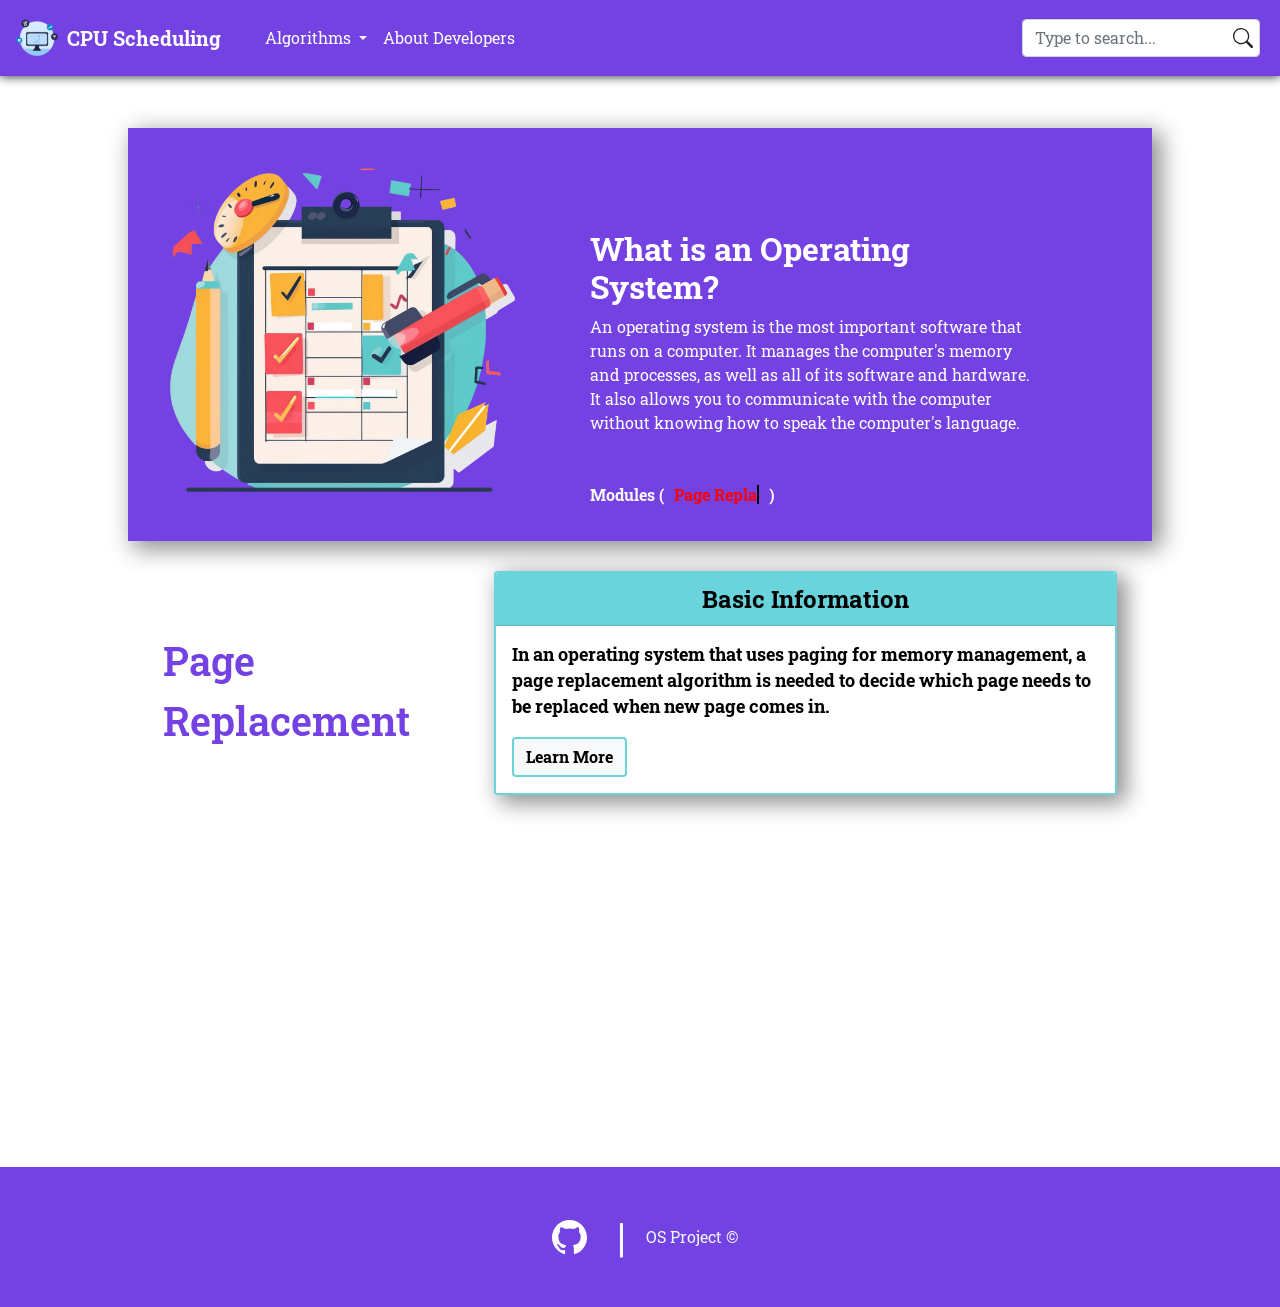
<file: OS_VirtualLab_CPUscheduling-master/index.html>
<!DOCTYPE html>
<html lang="en">

<head>
    <meta charset="UTF-8">
    <meta http-equiv="X-UA-Compatible" content="IE=edge">
    <meta name="viewport" content="width=device-width, initial-scale=1.0">
    <title>CPU Scheduling</title>
    <link rel="stylesheet" href="Assets/css/bootstrap.css" type="text/css">
    <link href="https://fonts.googleapis.com/css2?family=Roboto+Slab:wght@300&display=swap" rel="stylesheet">
    <link rel="stylesheet" type="text/css" href="Assets/css/animate.css">
    <link rel="stylesheet" href="https://unpkg.com/aos@2.3.1/dist/aos.css"/>
    <link href="https://maxcdn.bootstrapcdn.com/font-awesome/4.7.0/css/font-awesome.min.css" rel="stylesheet"/>
    <link rel="stylesheet" type="text/css" href="Assets/css/home_style.css">
    <link rel="shortcut icon" type="image/png" href="Assets/images/website_logo1.png">
</head>

<body>
<!-- navigation bar -->
<nav class="navbar sticky-top navbar-expand-lg">
    <div class="container-fluid">
        <a class="navbar-brand" href="index.html">
            <img id="logo" src="Assets/images/website_logo1.png" alt="logo">
            <div class="hover-border">CPU Scheduling</div>
        </a>
        <div class="divider"></div>
        <button class="navbar-toggler" type="button" data-bs-toggle="collapse"
                data-bs-target="#navbarSupportedContent" aria-controls="navbarSupportedContent" aria-expanded="false"
                aria-label="Toggle navigation">
            <span class="navbar-toggler-icon"></span>
        </button>
        <div class="collapse navbar-collapse" id="navbarSupportedContent">
            <ul class="navbar-nav me-auto mb-2 mb-lg-0">

                <li class="nav-item dropdown">
                    <a class="nav-link dropdown-toggle" href="#" id="navbarDropdown" role="button"
                       data-bs-toggle="dropdown" aria-expanded="false">
                        Algorithms
                    </a>
                    <ul class="dropdown-menu dropdown-menu-dark" aria-labelledby="navbarDropdown">
                        <li><a class="dropdown-item" href="Page_Replacement/pagereplacement_index.html">Page
                            Replacement</a></li>
                        <li><a class="dropdown-item" href="CPU_Scheduling/cpu_schdeuling_index.html">CPU Scheduling</a>
                        </li>
                    </ul>
                </li>

                <li class="nav-item">
                    <a class="nav-link" href="about.html"><span class="hover-border">About Developers</span></a>
                </li>

            </ul>
<!-- dropdown -->
            <div class="d-flex">
                <div class="dropdown">
                    <input id="search-input" class="form-control me-2 dropdown-toggle" data-bs-toggle="dropdown"
                           aria-expanded="false" placeholder="Type to search...">
                    <ul id="suggestions" class="dropdown-menu dropdown-menu-dark" aria-labelledby="search-button">
                    </ul>
                    <svg xmlns="http://www.w3.org/2000/svg" width="20" height="20" fill="currentColor"
                         class="bi bi-search" viewBox="0 0 16 16" style="position: absolute; right: 15px;">
                        <path
                                d="M11.742 10.344a6.5 6.5 0 1 0-1.397 1.398h-.001c.03.04.062.078.098.115l3.85 3.85a1 1 0 0 0 1.415-1.414l-3.85-3.85a1.007 1.007 0 0 0-.115-.1zM12 6.5a5.5 5.5 0 1 1-11 0 5.5 5.5 0 0 1 11 0z"/>
                    </svg>
                </div>
            </div>
        </div>
    </div>
</nav>
<div class="Section1_intro" style="margin-top: 10%; box-shadow: 7px 6px 22px 2px rgba(0,0,0,0.45);">
    <div class="row">
      <div class="col-md-5">
        <img class="intro_image w-100" src="carousel_image_1.png" alt="First slide">
      </div>
      <div class="col-md-6">
        <div class="intro-content">
          <h2 style="font-weight: bold;" ><br><br>What is an Operating System?</h2>
          <p>An operating system is the most important software that runs on a computer. It manages the computer's memory and processes, as well as all of its software and hardware. It also allows you to communicate with the computer without knowing how to speak the computer's language.</p>
        </div>
        <div class="typing animate__animated animate__slideInUp">
        Modules (
            <span class="type-writer" style="margin: 10px;" data-wait="2000"
                  data-words='["Page Replacement", "CPU Scheduling", "Deadlock"]'></span>
            )
        </div>
      </div>
    </div>
  </div>

  <!-- Second_section -->
<div class="home-second-block">
    <div class="home-algo-basic-info">
        <div class="home-algo-title" data-aos="zoom-in">
            Page Replacement
        </div>
        <div class="home-specififc-algo-info" data-aos="fade-left">
            <div class="card text-dark bg-light mb-3 home-card">
                <div class="card-header home-card-header">Basic Information</div>
                <div class="card-body home-card-body">
                    <p class="card-text home-card-text">In an operating system that uses paging for memory
                        management, a page replacement
                        algorithm
                        is needed to decide which page needs to be replaced when new page comes in.</p>
                    <a href="Page_Replacement/pagereplacement_index.html" class="btn btn-light home-algo-button">
                        <svg xmlns="http://www.w3.org/2000/svg" width="22" height="22" fill="currentColor"
                             class="bi bi-check-circle home-tick" viewBox="0 0 16 16">
                            <path d="M8 15A7 7 0 1 1 8 1a7 7 0 0 1 0 14zm0 1A8 8 0 1 0 8 0a8 8 0 0 0 0 16z"/>
                            <path
                                    d="M10.97 4.97a.235.235 0 0 0-.02.022L7.477 9.417 5.384 7.323a.75.75 0 0 0-1.06 1.06L6.97 11.03a.75.75 0 0 0 1.079-.02l3.992-4.99a.75.75 0 0 0-1.071-1.05z"/>
                        </svg>
                        Learn More
                    </a>
                </div>
            </div>
        </div>
    </div>
    <div class="home-algo-basic-info">
        <div class="home-algo-title" id="title1" style="text-align: right;" data-aos="zoom-in">
            CPU Scheduling
        </div>
        <div class="home-specififc-algo-info" data-aos="fade-right">
            <div class="card text-dark bg-light mb-3 home-card">
                <div class="card-header home-card-header">Basic Information</div>
                <div class="card-body home-card-body" style="align-items: flex-end;">
                    <p class="card-text home-card-text">CPU scheduling is a process which allows one process to use
                        the CPU while the execution
                        of
                        another process is on hold due to unavailability of any resource like I/O etc, thereby
                        making full use of CPU.
                    </p>
                    <a href="#" class="btn btn-light home-algo-button">
                        <svg xmlns="http://www.w3.org/2000/svg" width="22" height="22" fill="currentColor"
                             class="bi bi-check-circle home-tick" viewBox="0 0 16 16">
                            <path d="M8 15A7 7 0 1 1 8 1a7 7 0 0 1 0 14zm0 1A8 8 0 1 0 8 0a8 8 0 0 0 0 16z"/>
                            <path
                                    d="M10.97 4.97a.235.235 0 0 0-.02.022L7.477 9.417 5.384 7.323a.75.75 0 0 0-1.06 1.06L6.97 11.03a.75.75 0 0 0 1.079-.02l3.992-4.99a.75.75 0 0 0-1.071-1.05z"/>
                        </svg>
                        Learn More
                    </a>
                </div>
            </div>
        </div>
        <div class="home-algo-title" id="title" style="text-align: right;" data-aos="zoom-in">
            CPU Scheduling
        </div>
    </div>

<!-- footer -->
<div id="foooter">
    <div class="footer-light">
        <footer>
            <div id="footer-container" class="footercontainer">
                <div
                        style="padding-top: 10px; width: 100%; display: flex; align-items: center; justify-content: center;">
                        <span style="margin: 20px;">
                            <a href="" target="_blank"
                               style="margin: 10px;"><svg xmlns="http://www.w3.org/2000/svg" width="35" height="35" fill="white" class="bi bi-github" viewBox="0 0 16 16">
                                    <path d="M8 0C3.58 0 0 3.58 0 8c0 3.54 2.29 6.53 5.47 7.59.4.07.55-.17.55-.38 0-.19-.01-.82-.01-1.49-2.01.37-2.53-.49-2.69-.94-.09-.23-.48-.94-.82-1.13-.28-.15-.68-.52-.01-.53.63-.01 1.08.58 1.23.82.72 1.21 1.87.87 2.33.66.07-.52.28-.87.51-1.07-1.78-.2-3.64-.89-3.64-3.95 0-.87.31-1.59.82-2.15-.08-.2-.36-1.02.08-2.12 0 0 .67-.21 2.2.82.64-.18 1.32-.27 2-.27.68 0 1.36.09 2 .27 1.53-1.04 2.2-.82 2.2-.82.44 1.1.16 1.92.08 2.12.51.56.82 1.27.82 2.15 0 3.07-1.87 3.75-3.65 3.95.29.25.54.73.54 1.48 0 1.07-.01 1.93-.01 2.2 0 .21.15.46.55.38A8.012 8.012 0 0 0 16 8c0-4.42-3.58-8-8-8z"/>
                                </svg></a>

                            <a href="" target="_blank" width="35" height="35" fill="white" class="bi bi-youtube" viewBox="0 0 16 16">
                                    <path d="M8.051 1.999h.089c.822.003 4.987.033 6.11.335a2.01 2.01 0 0 1 1.415 1.42c.101.38.172.883.22 1.402l.01.104.022.26.008.104c.065.914.073 1.77.074 1.957v.075c-.001.194-.01 1.108-.082 2.06l-.008.105-.009.104c-.05.572-.124 1.14-.235 1.558a2.007 2.007 0 0 1-1.415 1.42c-1.16.312-5.569.334-6.18.335h-.142c-.309 0-1.587-.006-2.927-.052l-.17-.006-.087-.004-.171-.007-.171-.007c-1.11-.049-2.167-.128-2.654-.26a2.007 2.007 0 0 1-1.415-1.419c-.111-.417-.185-.986-.235-1.558L.09 9.82l-.008-.104A31.4 31.4 0 0 1 0 7.68v-.123c.002-.215.01-.958.064-1.778l.007-.103.003-.052.008-.104.022-.26.01-.104c.048-.519.119-1.023.22-1.402a2.007 2.007 0 0 1 1.415-1.42c.487-.13 1.544-.21 2.654-.26l.17-.007.172-.006.086-.003.171-.007A99.788 99.788 0 0 1 7.858 2h.193zM6.4 5.209v4.818l4.157-2.408L6.4 5.209z"/>
                                </svg></a>
                        </span>
                    <span style="font-size: 2.5rem; margin: 20px 0px 20px 0px; ">|</span>
                    <span class="copyright" style="margin: 20px; display: flex; justify-content: center; align-items: center; padding: 0px;">OS Project © </span>
                </div>
            </div>
        </footer>
    </div>
</div>

<script src="Assets/js/bootstrap.bundle.min.js"></script>
<script src="Assets/js/search.js"></script>
<script src="https://unpkg.com/aos@2.3.1/dist/aos.js"></script>
<script src="Assets/js/home_typewriter.js"></script>
<script type="text/javascript">
    AOS.init({
        duration: 1000,
    });
</script>
</body>

</html>
</file>
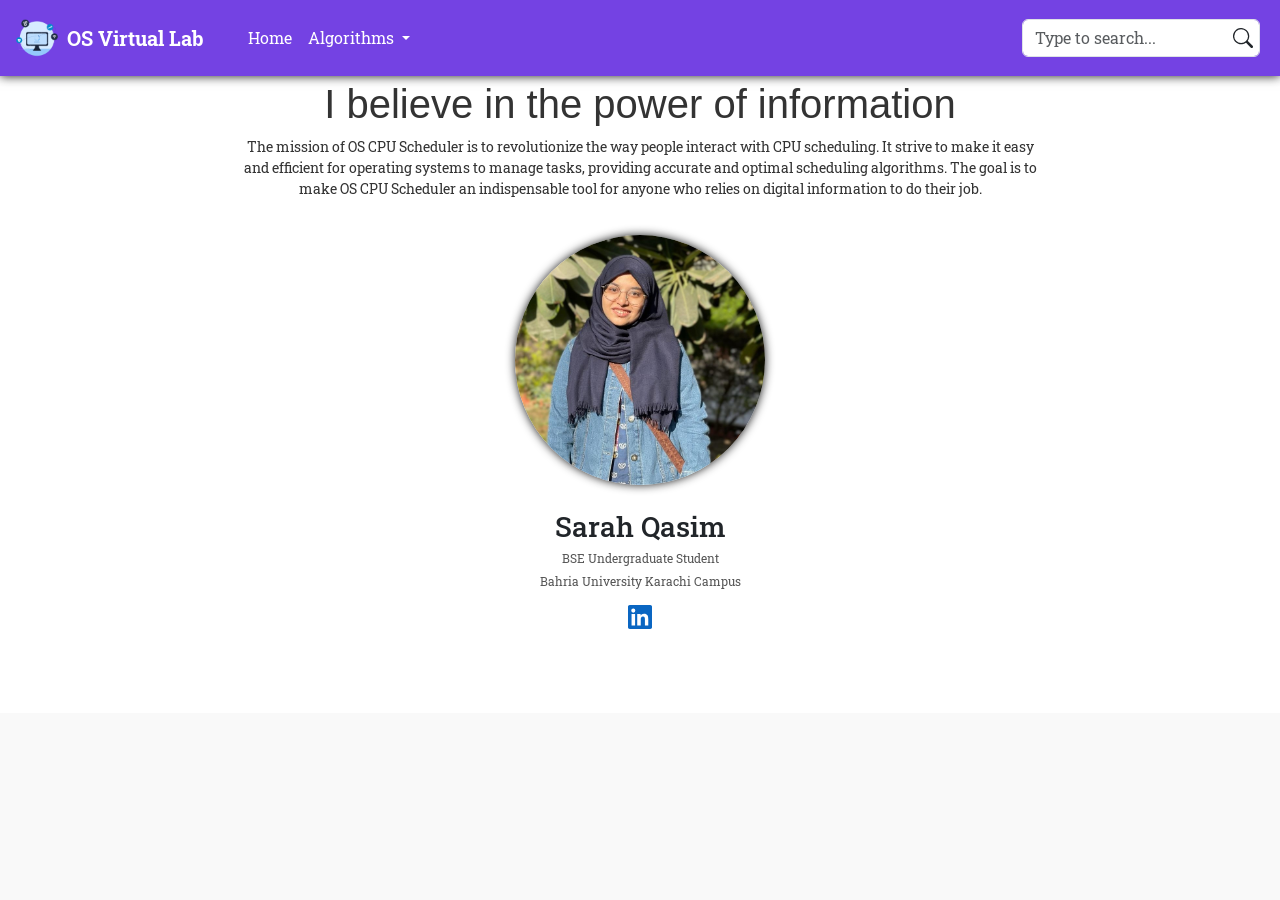
<file: OS_VirtualLab_CPUscheduling-master/about.html>
<!DOCTYPE html>
<html lang="en">

<head>
    <meta charset="UTF-8">
    <meta http-equiv="X-UA-Compatible" content="IE=edge">
    <meta name="viewport" content="width=device-width, initial-scale=1.0">

    <title>OS Virtual Lab</title>

    <link href="https://fonts.googleapis.com/css2?family=Roboto+Slab:wght@300&display=swap" rel="stylesheet">
    <link href="https://unpkg.com/aos@2.3.1/dist/aos.css" rel="stylesheet">
    <link rel="stylesheet" href="Assets/css/bootstrap.css" type="text/css">
    <link rel="stylesheet" href="Assets/css/animate.css" type="text/css">
    <link rel="stylesheet" href="Assets/css/about.css" type="text/css">

    <!-- Footer -->
    <link href="https://maxcdn.bootstrapcdn.com/font-awesome/4.7.0/css/font-awesome.min.css" rel="stylesheet"/>
    <link href="https://cdn.jsdelivr.net/npm/bootstrap@5.0.0-beta3/dist/css/bootstrap.min.css" rel="stylesheet"
          integrity="sha384-eOJMYsd53ii+scO/bJGFsiCZc+5NDVN2yr8+0RDqr0Ql0h+rP48ckxlpbzKgwra6" crossorigin="anonymous">
    <link rel="stylesheet" type="text/css" href="Assets/css/about.css">

    <link rel="shortcut icon" type="image/png" href="Assets/images/website_logo1.png">
</head>
<style>
    body {
    font-family: Arial, sans-serif;
    background-color: #f9f9f9;
    margin: 0;
    padding: 0;
}

.about-section {
    background: white;
    color: #333333;
    text-align: center;
}

.about-section .about-text {
    max-width: 800px;
    margin: 0 auto;
}

.team-section {
    display: flex;
    justify-content: center;
    gap: 50px;
    background-color: white;
}

.team-member {
    margin: 5%;
    margin-top: 0;
    background:  transparent;
    padding: 20px;
    border-radius: 10px;
    text-align: center;
    width: 350px;
    transition: background 0.3s ease;
}

.team-member:hover {
    background: rgba(255, 255, 255, 1);
}

.team-member img {
    width: 250px;
    height: 250px;
    border-radius: 50%;
    margin: 5%;
    margin-top: 0;
    margin-bottom: 15px;
    box-shadow: 0px 0 10px rgba(0, 0, 0, 0.9);
}

.team-member h3 {
    margin: 10px 0 5px 0;
}

.team-member p {
    font-size: 12px;
    color: #555555;
    margin: 5px 0;
}

.team-member a svg {
    width: 24px;
    height: 24px;
    margin-top: 10px;
    fill: #0A66C2;
    transition: fill 0.3s ease;
}

.team-member a:hover svg {
    fill: #004182;
}

.zoom-container {
    transition: transform 0.3s ease;
}

.team-member:hover .zoom-container {
    transform: scale(1.1);
}
</style>
<body>
<nav class="navbar sticky-top navbar-expand-lg" style="position: fixed;">
    <div class="container-fluid">
        <a class="navbar-brand" href="index.html">
            <img id="logo" src="Assets/images/website_logo1.png" alt="logo">
            <div class="hover-border">OS Virtual Lab</div>
        </a>
        <div class="divider"></div>
        <button class="navbar-toggler" type="button" data-bs-toggle="collapse"
                data-bs-target="#navbarSupportedContent" aria-controls="navbarSupportedContent" aria-expanded="false"
                aria-label="Toggle navigation">
            <span class="navbar-toggler-icon"></span>
        </button>
        <div class="collapse navbar-collapse" id="navbarSupportedContent">
            <ul class="navbar-nav me-auto mb-2 mb-lg-0">
                <li class="nav-item">
                    <a class="nav-link active" aria-current="page" href="index.html">
                        <div class="hover-border">Home</div>
                    </a>
                </li>

                <li class="nav-item dropdown">
                    <a class="nav-link dropdown-toggle" href="#" id="navbarDropdown" role="button"
                       data-bs-toggle="dropdown" aria-expanded="false">
                        Algorithms
                    </a>
                    <ul class="dropdown-menu dropdown-menu-dark " aria-labelledby="navbarDropdown">
                        <li><a class="dropdown-item" href="Page_Replacement/pagereplacement_index.html">Page
                            Replacement</a></li>
                        <li><a class="dropdown-item" href="CPU_Scheduling/cpu_schdeuling_index.html">CPU Scheduling</a>
                        </li>
                    </ul>
                </li>

            </ul>

            <div class="d-flex">
                <div class="dropdown">
                    <input id="search-input" class="form-control me-2 dropdown-toggle" data-bs-toggle="dropdown"
                           aria-expanded="false" placeholder="Type to search...">
                    <ul id="suggestions" class="dropdown-menu dropdown-menu-dark" aria-labelledby="search-button">
                    </ul>
                    <svg xmlns="http://www.w3.org/2000/svg" width="20" height="20" fill="currentColor"
                         class="bi bi-search" viewBox="0 0 16 16" style="position: absolute; right: 15px;">
                        <path
                                d="M11.742 10.344a6.5 6.5 0 1 0-1.397 1.398h-.001c.03.04.062.078.098.115l3.85 3.85a1 1 0 0 0 1.415-1.414l-3.85-3.85a1.007 1.007 0 0 0-.115-.1zM12 6.5a5.5 5.5 0 1 1-11 0 5.5 5.5 0 0 1 11 0z"/>
                    </svg>
                </div>
            </div>
        </div>
    </div>
</nav>

<div class="about-section" style="margin-top: 5%;">
    <div class="about-text">
        <h1 style="font-family: Cambria, sans-serif; margin-top: 2%;">I believe in the power of information</h1>
        <p style="font-size: 14px;">The mission of OS CPU Scheduler is to revolutionize the way people interact with CPU scheduling. It strive to make it easy and efficient for operating systems to manage tasks, providing accurate and optimal scheduling algorithms. The goal is to make OS CPU Scheduler an indispensable tool for anyone who relies on digital information to do their job.</p>
    </div>
</div>

<div class="team-section">
    
    <div class="team-member">
        <div class="zoom-container">
            <img src="Assets/images/dev_2.jpg" alt="Sarah Qasim">
            <h3>Sarah Qasim</h3>
            <p>BSE Undergraduate Student</p>
            <p>Bahria University Karachi Campus</p>
            <a href="https://www.linkedin.com/in/sarah-qasim-6392bb287?utm_source=share&utm_campaign=share_via&utm_content=profile&utm_medium=android_app" target="_blank">
                <svg xmlns="http://www.w3.org/2000/svg" viewBox="0 0 24 24" width="24" height="24" fill="#0A66C2">
                    <path d="M22.23 0H1.77C.792 0 0 .774 0 1.73v20.54C0 23.225.792 24 1.77 24h20.46C23.208 24 24 23.225 24 22.27V1.73C24 .774 23.208 0 22.23 0zM7.09 20.452H3.56V9h3.53v11.452zM5.325 7.668a2.044 2.044 0 110-4.087 2.044 2.044 0 010 4.087zm15.127 12.784h-3.534v-5.804c0-1.384-.028-3.166-1.932-3.166-1.934 0-2.23 1.51-2.23 3.07v5.9h-3.534V9h3.391v1.56h.047c.472-.895 1.63-1.836 3.355-1.836 3.59 0 4.255 2.363 4.255 5.44v6.287z"/>
                </svg>
            </a>
        </div>
    </div>
</div>


<script src="https://cdn.jsdelivr.net/npm/bootstrap@5.0.0-beta2/dist/js/bootstrap.bundle.min.js"
        integrity="sha384-b5kHyXgcpbZJO/tY9Ul7kGkf1S0CWuKcCD38l8YkeH8z8QjE0GmW1gYU5S9FOnJ0"
        crossorigin="anonymous"></script>
<script src="https://unpkg.com/aos@2.3.1/dist/aos.js"></script>
<script>
    AOS.init();
</script>
<script src="Assets/js/search.js"></script>
<script src="Assets/js/typewriter.js"></script>
</body>

</html>
</file>
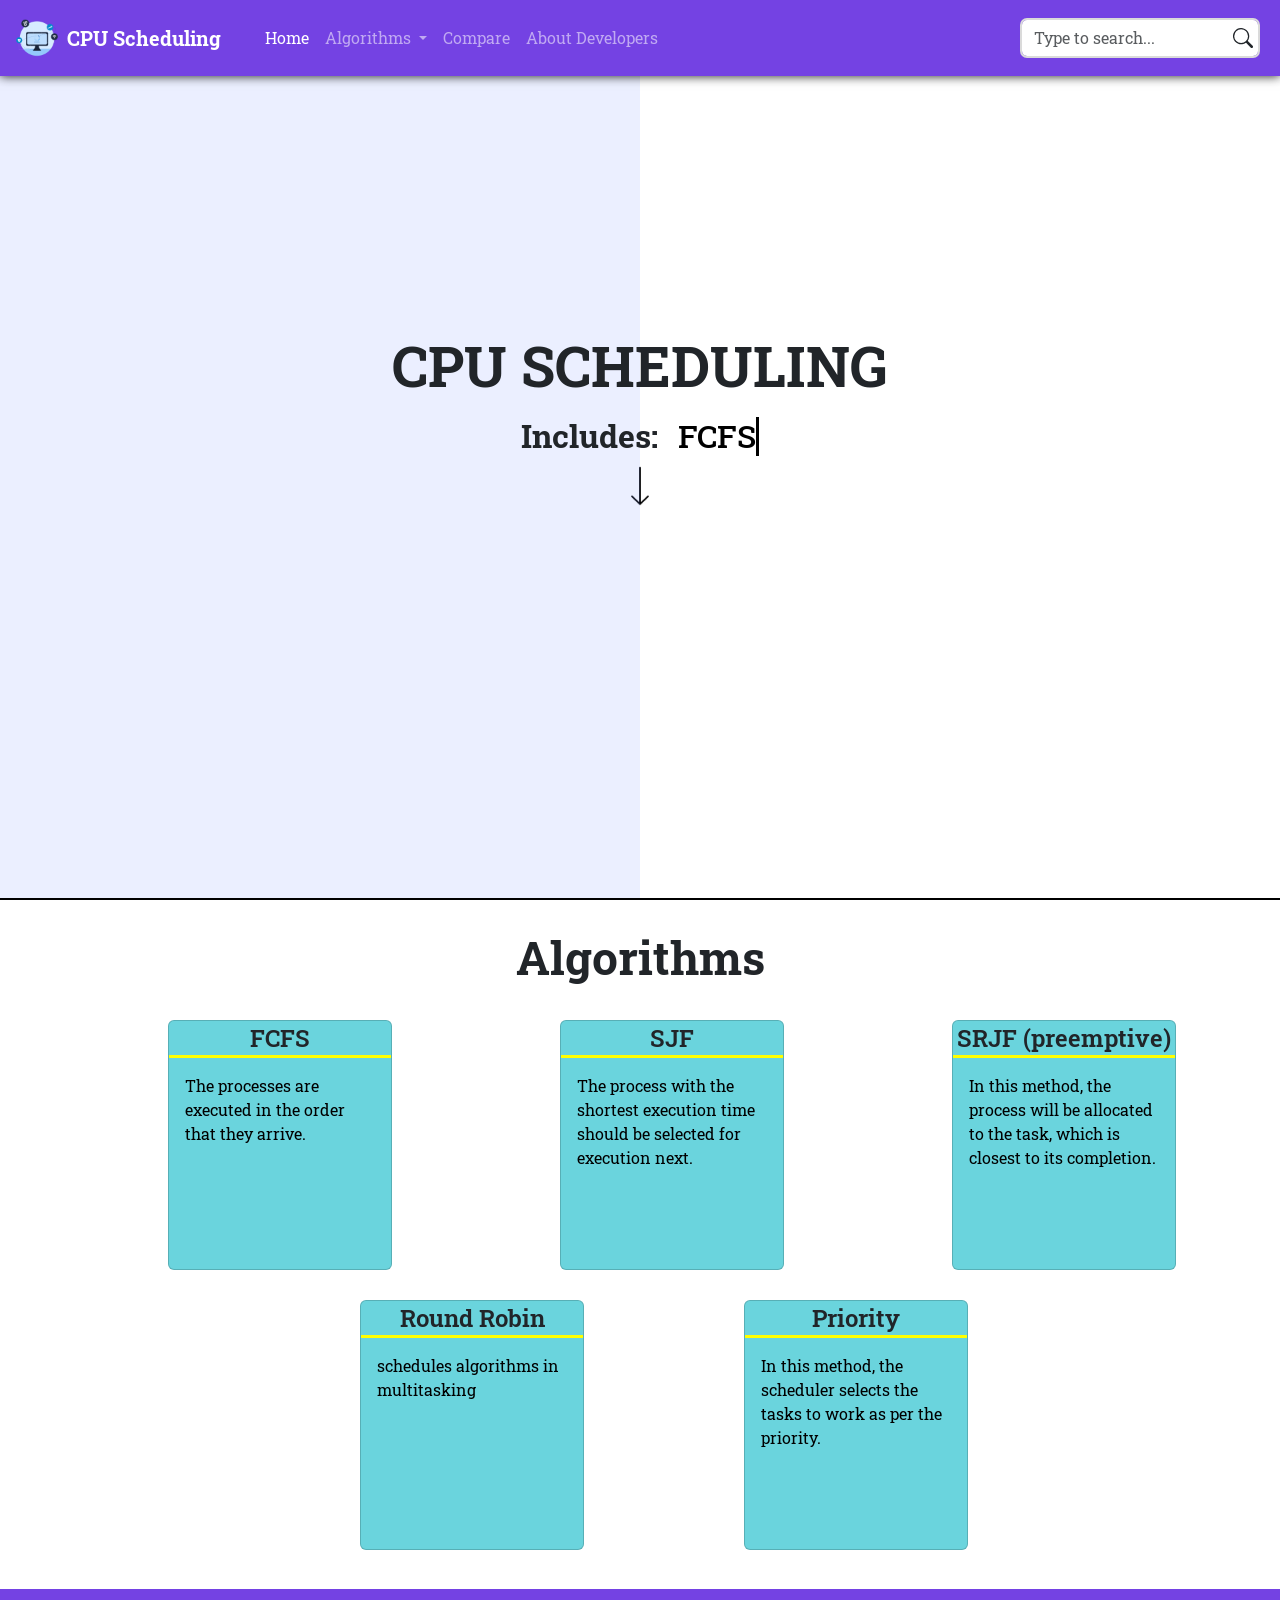
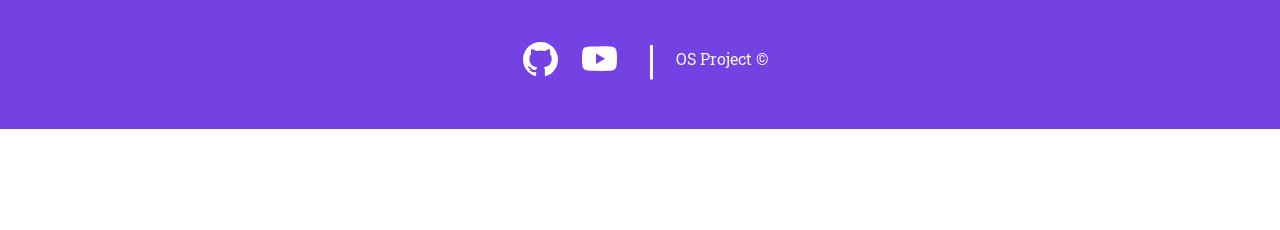
<file: OS_VirtualLab_CPUscheduling-master/CPU_Scheduling/cpu_schdeuling_index.html>
<!DOCTYPE html>
<html lang="en">

<head>
    <meta charset="UTF-8">
    <meta http-equiv="X-UA-Compatible" content="IE=edge">
    <meta name="viewport" content="width=device-width, initial-scale=1.0">
    <title>OS Virtual Lab</title>
    <link rel="stylesheet" href="../Assets/css/bootstrap.css" type="text/css">
    <link href="https://fonts.googleapis.com/css2?family=Roboto+Slab:wght@300&display=swap" rel="stylesheet">
    <link rel="stylesheet" href="../Assets/css/animate.css" type="text/css">
    <link rel="stylesheet" type="text/css" href="../Assets/css/style.css">

    <script src="https://cdn.jsdelivr.net/npm/bootstrap@5.0.0-beta2/dist/js/bootstrap.bundle.min.js"
            integrity="sha384-b5kHyXgcpbZJO/tY9Ul7kGkf1S0CWuKcCD38l8YkeH8z8QjE0GmW1gYU5S9FOnJ0"
            crossorigin="anonymous"></script>
    <link href="https://maxcdn.bootstrapcdn.com/font-awesome/4.7.0/css/font-awesome.min.css" rel="stylesheet"/>
    <link href="https://cdn.jsdelivr.net/npm/bootstrap@5.0.0-beta3/dist/css/bootstrap.min.css" rel="stylesheet"
          integrity="sha384-eOJMYsd53ii+scO/bJGFsiCZc+5NDVN2yr8+0RDqr0Ql0h+rP48ckxlpbzKgwra6" crossorigin="anonymous">

    <link rel="stylesheet" type="text/css" href="../Assets/css/style.css">
    <link rel="shortcut icon" type="image/png" href="../Assets/images/website_logo1.png">
</head>

<body>

<nav class="navbar sticky-top navbar-expand-lg navbar-dark bg-dark">
    <div class="container-fluid">
        <a class="navbar-brand" href="cpu_schdeuling_index.html">
            <img id="logo" src="../Assets/images/website_logo1.png" alt="logo">
            <div class="hover-border">CPU Scheduling</div>
        </a>
        <div class="divider"></div>
        <button class="navbar-toggler" type="button" data-bs-toggle="collapse"
                data-bs-target="#navbarSupportedContent" aria-controls="navbarSupportedContent" aria-expanded="false"
                aria-label="Toggle navigation">
            <span class="navbar-toggler-icon"></span>
        </button>
        <div class="collapse navbar-collapse" id="navbarSupportedContent">
            <ul class="navbar-nav me-auto mb-2 mb-lg-0">
                <li class="nav-item">
                    <a class="nav-link active" aria-current="page" href="../index.html">
                        <div class="hover-border">Home</div>
                    </a>
                </li>

                <li class="nav-item dropdown">
                    <a class="nav-link dropdown-toggle" href="#" id="navbarDropdown" role="button"
                       data-bs-toggle="dropdown" aria-expanded="false">
                        Algorithms
                    </a>
                    <ul class="dropdown-menu dropdown-menu-dark" aria-labelledby="navbarDropdown">
                        <li><a class="dropdown-item" href="../Page_Replacement/pagereplacement_index.html">Page
                            Replacement</a></li>
                        <li><a class="dropdown-item" href="cpu_schdeuling_index.html">CPU Scheduling</a></li>
                    </ul>
                </li>
                <li class="nav-item">
                    <a class="nav-link" href="CPU_Algo_comp.html"><span class="hover-border">Compare</span></a>
                </li>

                <li class="nav-item">
                    <a class="nav-link" href="../about.html"><span class="hover-border">About Developers</span></a>
                </li>

            </ul>

            <div class="d-flex">
                <div class="dropdown">
                    <input id="search-input" class="form-control me-2 dropdown-toggle" data-bs-toggle="dropdown"
                           aria-expanded="false" placeholder="Type to search...">
                    <ul id="suggestions" class="dropdown-menu dropdown-menu-dark" aria-labelledby="search-button">
                    </ul>
                    <svg xmlns="http://www.w3.org/2000/svg" width="20" height="20" fill="currentColor"
                         class="bi bi-search" viewBox="0 0 16 16" style="position: absolute; right: 15px;">
                        <path
                                d="M11.742 10.344a6.5 6.5 0 1 0-1.397 1.398h-.001c.03.04.062.078.098.115l3.85 3.85a1 1 0 0 0 1.415-1.414l-3.85-3.85a1.007 1.007 0 0 0-.115-.1zM12 6.5a5.5 5.5 0 1 1-11 0 5.5 5.5 0 0 1 11 0z"/>
                    </svg>
                </div>
            </div>
        </div>
    </div>
</nav>

<div class="block1">
    <div class="overlay"></div>
    <div class="heading">
        <h1 class="animate__animated animate__slideInUp" data-aos="fade-in" style="text-align: center;">CPU SCHEDULING
        </h1>
    </div>
    <div class="typing animate__animated animate__slideInUp">
        <h2 style="margin: 10px; font-weight: 700;">Includes: </h2>
        <span class="type-writer" style="margin: 10px;" data-wait="2000"

              data-words='["FCFS", "SJF", "SRJF (preemptive)", "Round Robin", "Priority"]'></span>

    </div>
    <div class="arrow-box">
        <img src="../Assets/images/down_arrow.png" alt="Downward Arrow">
    </div>
</div>

<div class="mid-blockDSPR">
    <div class="mid-heading-wrapper">
        <div class="mid-heading">
            <h1 class="hover-border">Algorithms</h1>
        </div>
    </div>

    <div class="cardsDSPR" style="margin-top: 0px; width: 90%; margin-left: 10%;">
        <div class="row">
            <div class="col-md-4">  
        <a href="FCFS_CPU.html" style="text-decoration: none;">
            <div class="card text-white algo-cards"
                 style="width: 14rem; height: 14rem; margin-left: 40px; margin-right: 40px;">
                <div class="algo-heading">FCFS</div>
                <div class="card-body" style="overflow-y: scroll;">
                    <p class="card-text" style="color: black;">The processes are executed in the order that they arrive.</p>
                </div>
                <div class="algo-card-footer">

                </div>
            </div>
        </a>
    </div>
    <div class="col-md-4">
        <a href="SJF_CPU.html" style="text-decoration: none;">
            <div class="card text-white algo-cards"
                 style="width: 14rem; height: 14rem; margin-left: 40px; margin-right: 40px;">
                <div class="algo-heading">SJF</div>
                <div class="card-body" style="overflow-y: scroll;">
                    <p class="card-text" style="color: black;">The process with the shortest execution time should be selected for execution
                        next.</p>
                </div>
                <div class="algo-card-footer">

                </div>
            </div>
        </a>
    </div>

    <div class="col-md-4">
        <a href="SRJF_CPU.html" style="text-decoration: none;">
            <div class="card text-white algo-cards"
                 style="width: 14rem; height: 14rem; margin-left: 40px; margin-right: 40px;">
                <div class="algo-heading">SRJF (preemptive)</div>
                <div class="card-body" style="overflow-y: scroll;">
                    <p class="card-text" style="color: black;">In this method, the process will be allocated to the task, which is closest to
                        its completion.
                    </p>
                </div>
                <div class="algo-card-footer">

                </div>
            </div>
        </a>
    </div>
    <div class="row">
        <div class = "col-md-2">
        </div>
        <div class="col-md-4" >
        <a href="RoundRobin_CPU.html" style="text-decoration: none;">
            <div class="card text-white algo-cards"
                 style="width: 14rem; height: 14rem; margin-left: 40px; margin-right: 40px;">
                <div class="algo-heading">Round Robin</div>
                <div class="card-body" style="overflow-y: scroll;">
                    <p class="card-text" style="color: black;">schedules algorithms in multitasking</p>
                </div>
            </div>
        </a>
    </div>
    <div class="col-md-6">
        <a href="Priority_CPU.html" style="text-decoration: none;">
            <div class="card text-white algo-cards"
                 style="width: 14rem; height: 14rem; margin-left: 40px; margin-right: 40px;">
                <div class="algo-heading">Priority</div>
                <div class="card-body" style="overflow-y: scroll;">
                    <p class="card-text" style="color: black;"> In this method, the scheduler selects the tasks to work as per the
                        priority.</p>
                </div>
            </div>
        </a>
    </div>

</div>
</div>
<br>
    </div>
        <!-- Footer -->
        <div id="foooter">
            <div class="footer-light">
                <footer>
                    <div id="footer-container" class="footercontainer">
                        <div
                                style="padding-top: 10px; width: 100%; display: flex; align-items: center; justify-content: center;">
                                <span style="margin: 20px;">
                                    <a href="" target="_blank"
                                       style="margin: 10px;"><svg xmlns="http://www.w3.org/2000/svg" width="35" height="35"
                                                                  fill="white" class="bi bi-github" viewBox="0 0 16 16">
                                            <path
                                                    d="M8 0C3.58 0 0 3.58 0 8c0 3.54 2.29 6.53 5.47 7.59.4.07.55-.17.55-.38 0-.19-.01-.82-.01-1.49-2.01.37-2.53-.49-2.69-.94-.09-.23-.48-.94-.82-1.13-.28-.15-.68-.52-.01-.53.63-.01 1.08.58 1.23.82.72 1.21 1.87.87 2.33.66.07-.52.28-.87.51-1.07-1.78-.2-3.64-.89-3.64-3.95 0-.87.31-1.59.82-2.15-.08-.2-.36-1.02.08-2.12 0 0 .67-.21 2.2.82.64-.18 1.32-.27 2-.27.68 0 1.36.09 2 .27 1.53-1.04 2.2-.82 2.2-.82.44 1.1.16 1.92.08 2.12.51.56.82 1.27.82 2.15 0 3.07-1.87 3.75-3.65 3.95.29.25.54.73.54 1.48 0 1.07-.01 1.93-.01 2.2 0 .21.15.46.55.38A8.012 8.012 0 0 0 16 8c0-4.42-3.58-8-8-8z"/>
                                        </svg></a>
        
                                    <a href="" target="_blank"
                                       style="margin: 10px;"><svg xmlns="http://www.w3.org/2000/svg"
                                                                  width="35" height="35" fill="white" class="bi bi-youtube"
                                                                  viewBox="0 0 16 16">
                                            <path
                                                    d="M8.051 1.999h.089c.822.003 4.987.033 6.11.335a2.01 2.01 0 0 1 1.415 1.42c.101.38.172.883.22 1.402l.01.104.022.26.008.104c.065.914.073 1.77.074 1.957v.075c-.001.194-.01 1.108-.082 2.06l-.008.105-.009.104c-.05.572-.124 1.14-.235 1.558a2.007 2.007 0 0 1-1.415 1.42c-1.16.312-5.569.334-6.18.335h-.142c-.309 0-1.587-.006-2.927-.052l-.17-.006-.087-.004-.171-.007-.171-.007c-1.11-.049-2.167-.128-2.654-.26a2.007 2.007 0 0 1-1.415-1.419c-.111-.417-.185-.986-.235-1.558L.09 9.82l-.008-.104A31.4 31.4 0 0 1 0 7.68v-.123c.002-.215.01-.958.064-1.778l.007-.103.003-.052.008-.104.022-.26.01-.104c.048-.519.119-1.023.22-1.402a2.007 2.007 0 0 1 1.415-1.42c.487-.13 1.544-.21 2.654-.26l.17-.007.172-.006.086-.003.171-.007A99.788 99.788 0 0 1 7.858 2h.193zM6.4 5.209v4.818l4.157-2.408L6.4 5.209z"/>
                                        </svg></a>
                                </span>
                            <span style="font-size: 2.5rem; margin: 20px 0px 20px 0px; ">|</span>
                            <span class="copyright"
                                  style="margin: 20px; display: flex; justify-content: center; align-items: center; padding: 0px;">OS
                                    Project © </span>
                        </div>
                    </div>
                </footer>
            </div>
    <script src="../Assets/js/typewriter.js"></script>
    <script src="../Assets/js/search.js"></script>
</body>
</html>
</file>
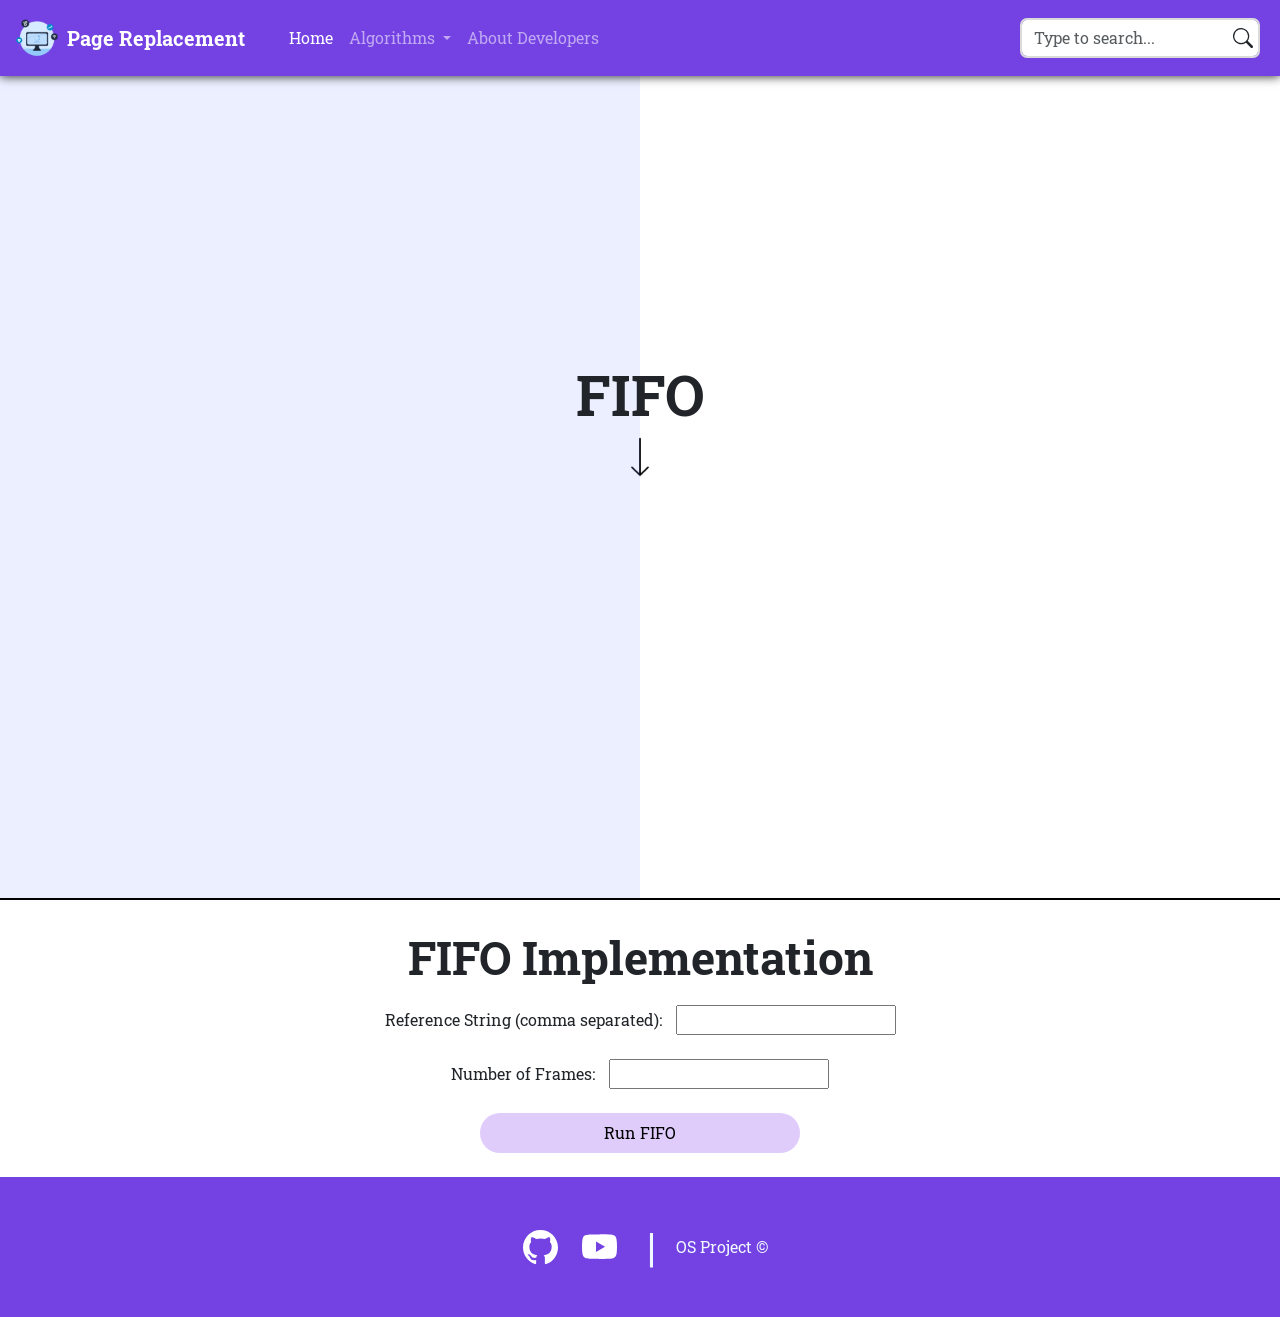
<file: OS_VirtualLab_CPUscheduling-master/Page_Replacement/fifo.html>
<!DOCTYPE html>
<html lang="en">

<head>
    <meta charset="UTF-8">
    <meta http-equiv="X-UA-Compatible" content="IE=edge">
    <meta name="viewport" content="width=device-width, initial-scale=1.0">
    <title>OS Virtual Lab</title>
    <link rel="stylesheet" href="../Assets/css/bootstrap.css" type="text/css">
    <link href="https://fonts.googleapis.com/css2?family=Roboto+Slab:wght@300&display=swap" rel="stylesheet">
    <link rel="stylesheet" href="../Assets/css/animate.css" type="text/css">
    <link rel="stylesheet" type="text/css" href="../Assets/css/style.css">
    <style>
        body {
        font-family: Arial, sans-serif;
        margin: 20px;
    }
    
    #app {
        max-width: 800px;
        margin: 0 auto;
        text-align: center;
    }
    
    table {
        width: 100%;
        border-collapse: collapse;
        margin-top: 20px;
    }
    
    th, td {
        border: 1px solid #000;
        padding: 8px;
        text-align: center;
    }
    
    th {
        background-color: #BEADFA;
    }
    .RunFifo-algo-button {
    background-color: #DFCCFB;
    color: black;
    border:none;
    border-radius: 20px;
    width: 40%;
    padding: 1%;
    transition: background-color 0.5s ease, color 0.5s ease; 
}

.RunFifo-algo-button:hover {
    background-color: #7442E3;
    color: white;
    border: none;
}

    </style>

    <script src="https://cdn.jsdelivr.net/npm/bootstrap@5.0.0-beta2/dist/js/bootstrap.bundle.min.js" integrity="sha384-b5kHyXgcpbZJO/tY9Ul7kGkf1S0CWuKcCD38l8YkeH8z8QjE0GmW1gYU5S9FOnJ0" crossorigin="anonymous"></script>
    <link href="https://maxcdn.bootstrapcdn.com/font-awesome/4.7.0/css/font-awesome.min.css" rel="stylesheet" />
    <link href="https://cdn.jsdelivr.net/npm/bootstrap@5.0.0-beta3/dist/css/bootstrap.min.css" rel="stylesheet" integrity="sha384-eOJMYsd53ii+scO/bJGFsiCZc+5NDVN2yr8+0RDqr0Ql0h+rP48ckxlpbzKgwra6" crossorigin="anonymous">

    <link rel="stylesheet" type="text/css" href="../Assets/css/style.css">
    <link rel="shortcut icon" type="image/png" href="../Assets/images/website_logo1.png">
</head>

<body>
    <!-- navigation bar -->
    <nav class="navbar sticky-top navbar-expand-lg navbar-dark bg-dark">
        <div class="container-fluid">
            <a class="navbar-brand" href="pagereplacement_index.html">
                <img id="logo" src="../Assets/images/website_logo1.png" alt="logo">
                <div class="hover-border">Page Replacement</div>
            </a>
            <div class="divider"></div>
            <button class="navbar-toggler" type="button" data-bs-toggle="collapse" data-bs-target="#navbarSupportedContent" aria-controls="navbarSupportedContent" aria-expanded="false" aria-label="Toggle navigation">
                <span class="navbar-toggler-icon"></span>
            </button>
            <div class="collapse navbar-collapse" id="navbarSupportedContent">
                <ul class="navbar-nav me-auto mb-2 mb-lg-0">
                    <li class="nav-item">
                        <a class="nav-link active" aria-current="page" href="../index.html">
                            <div class="hover-border">Home</div>
                        </a>
                    </li>

                    <li class="nav-item dropdown">
                        <a class="nav-link dropdown-toggle" href="#" id="navbarDropdown" role="button" data-bs-toggle="dropdown" aria-expanded="false">
                            Algorithms
                        </a>
                        <ul class="dropdown-menu dropdown-menu-dark" aria-labelledby="navbarDropdown">
                            <li><a class="dropdown-item" href="pagereplacement_index.html">Page Replacement</a></li>
                            
                            <li><a class="dropdown-item" href="../CPU_Scheduling/cpu_schdeuling_index.html">CPU Scheduling</a></li>
                        </ul>
                    </li>

                    <li class="nav-item">
                        <a class="nav-link" href="../about.html"><span class="hover-border">About Developers</span></a>
                    </li>
                </ul>
                <div class="d-flex">
                    <div class="dropdown">
                        <input id="search-input" class="form-control me-2 dropdown-toggle" data-bs-toggle="dropdown" aria-expanded="false" placeholder="Type to search...">
                        <ul id="suggestions" class="dropdown-menu dropdown-menu-dark" aria-labelledby="search-button"></ul>
                        <svg xmlns="http://www.w3.org/2000/svg" width="20" height="20" fill="currentColor" class="bi bi-search" viewBox="0 0 16 16" style="position: absolute; right: 15px;">
                            <path d="M11.742 10.344a6.5 6.5 0 1 0-1.397 1.398h-.001c.03.04.062.078.098.115l3.85 3.85a1 1 0 0 0 1.415-1.414l-3.85-3.85a1.007 1.007 0 0 0-.115-.1zM12 6.5a5.5 5.5 0 1 1-11 0 5.5 5.5 0 0 1 11 0z" />
                        </svg>
                    </div>
                </div>
            </div>
        </div>
    </nav>
    <div class="block">
        <div class="overlay"></div>
        <div class="heading">
            <h1 class="animate__animated animate__slideInUp" data-aos="fade-in" style="text-align: center;">FIFO</h1>
        </div>
        <div class="arrow-box">
            <img src="../Assets/images/down_arrow.png" alt="Downward Arrow">
        </div>
    </div>
    <!-- Implementation block -->
     <div id = "app">
    <div class="last-block">
        <div class="mid-heading-wrapper">
            <div class="mid-heading">
                <h1 class="hover-border">FIFO Implementation</h1>
            </div>
        </div>
        <div>
            <label for="referenceString">Reference String (comma separated):</label><span style="margin-right: 10px;"></span>
            <input type="text" id="referenceString">
        </div>
        <div>
            <br>
            <label for="frameCount">Number of Frames:</label><span style="margin-right: 10px;"></span>
            <input type="number" id="frameCount">
        </div>
        <br>
        <button onclick="runFIFO()" class="RunFifo-algo-button">Run FIFO</button>
        <div id="tableContainer"></div>
        <div id="result"></div>
        <br>
    </div>
    </div>
<!-- footer -->
<div id="foooter">
    <div class="footer-light">
        <footer>
            <div id="footer-container" class="footercontainer">
                <div style="padding-top: 10px; width: 100%; display: flex; align-items: center; justify-content: center;">
                        <span style="margin: 20px;">
                            <a href="" target="_blank"
                               style="margin: 10px;"><svg xmlns="http://www.w3.org/2000/svg" width="35" height="35"
                                                          fill="white" class="bi bi-github" viewBox="0 0 16 16">
                                    <path
                                            d="M8 0C3.58 0 0 3.58 0 8c0 3.54 2.29 6.53 5.47 7.59.4.07.55-.17.55-.38 0-.19-.01-.82-.01-1.49-2.01.37-2.53-.49-2.69-.94-.09-.23-.48-.94-.82-1.13-.28-.15-.68-.52-.01-.53.63-.01 1.08.58 1.23.82.72 1.21 1.87.87 2.33.66.07-.52.28-.87.51-1.07-1.78-.2-3.64-.89-3.64-3.95 0-.87.31-1.59.82-2.15-.08-.2-.36-1.02.08-2.12 0 0 .67-.21 2.2.82.64-.18 1.32-.27 2-.27.68 0 1.36.09 2 .27 1.53-1.04 2.2-.82 2.2-.82.44 1.1.16 1.92.08 2.12.51.56.82 1.27.82 2.15 0 3.07-1.87 3.75-3.65 3.95.29.25.54.73.54 1.48 0 1.07-.01 1.93-.01 2.2 0 .21.15.46.55.38A8.012 8.012 0 0 0 16 8c0-4.42-3.58-8-8-8z"/>
                                </svg></a>

                            <a href="" target="_blank"
                               style="margin: 10px;"><svg xmlns="http://www.w3.org/2000/svg"
                                                          width="35" height="35" fill="white" class="bi bi-youtube"
                                                          viewBox="0 0 16 16">
                                    <path
                                            d="M8.051 1.999h.089c.822.003 4.987.033 6.11.335a2.01 2.01 0 0 1 1.415 1.42c.101.38.172.883.22 1.402l.01.104.022.26.008.104c.065.914.073 1.77.074 1.957v.075c-.001.194-.01 1.108-.082 2.06l-.008.105-.009.104c-.05.572-.124 1.14-.235 1.558a2.007 2.007 0 0 1-1.415 1.42c-1.16.312-5.569.334-6.18.335h-.142c-.309 0-1.587-.006-2.927-.052l-.17-.006-.087-.004-.171-.007-.171-.007c-1.11-.049-2.167-.128-2.654-.26a2.007 2.007 0 0 1-1.415-1.419c-.111-.417-.185-.986-.235-1.558L.09 9.82l-.008-.104A31.4 31.4 0 0 1 0 7.68v-.123c.002-.215.01-.958.064-1.778l.007-.103.003-.052.008-.104.022-.26.01-.104c.048-.519.119-1.023.22-1.402a2.007 2.007 0 0 1 1.415-1.42c.487-.13 1.544-.21 2.654-.26l.17-.007.172-.006.086-.003.171-.007A99.788 99.788 0 0 1 7.858 2h.193zM6.4 5.209v4.818l4.157-2.408L6.4 5.209z"/>
                                </svg></a>
                        </span>
                    <span style="font-size: 2.5rem; margin: 20px 0px 20px 0px; ">|</span>
                    <span class="copyright"
                          style="margin: 20px; display: flex; justify-content: center; align-items: center; padding: 0px;">OS Project © </span>
                </div>
            </div>
        </footer>
    </div>
</div>
    <script src="../Assets/js/search.js"></script>
    <script src="../Assets/js/fifo.js"></script>

</body>

</html>
</file>
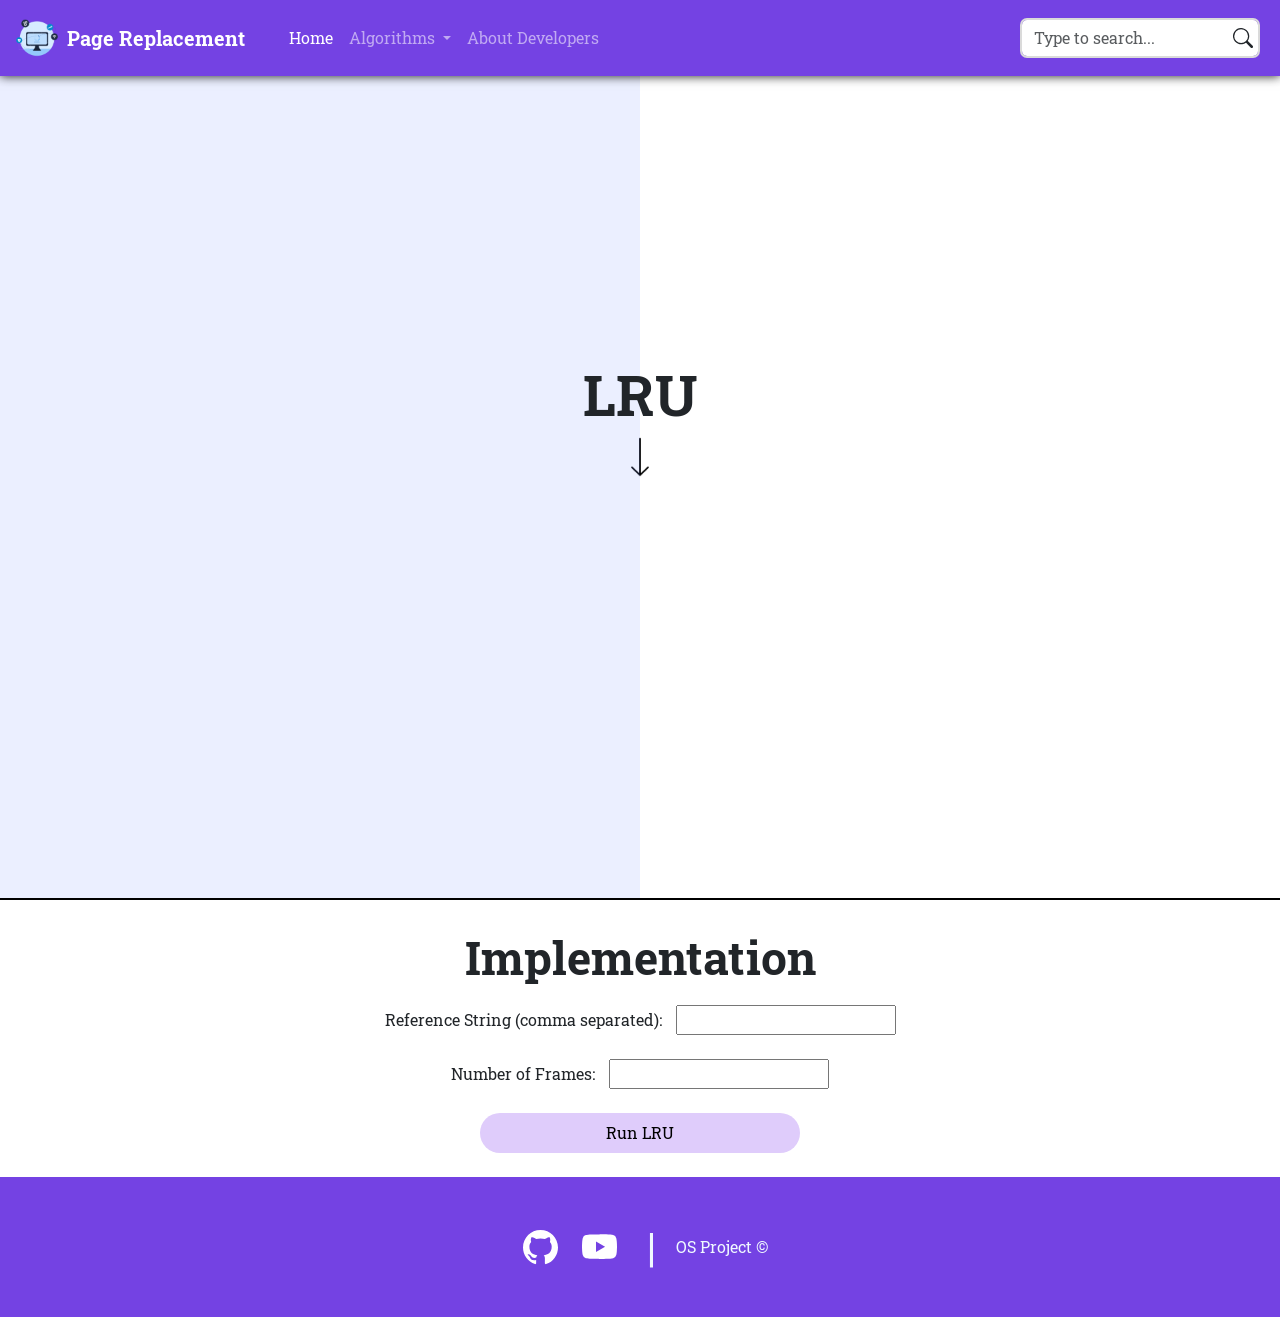
<file: OS_VirtualLab_CPUscheduling-master/Page_Replacement/lru.html>
<!DOCTYPE html>
<html lang="en">

<head>
    <meta charset="UTF-8">
    <meta http-equiv="X-UA-Compatible" content="IE=edge">
    <meta name="viewport" content="width=device-width, initial-scale=1.0">
    <title>OS Virtual Lab</title>
    <link rel="stylesheet" href="../Assets/css/bootstrap.css" type="text/css">
    <link href="https://fonts.googleapis.com/css2?family=Roboto+Slab:wght@300&display=swap" rel="stylesheet">
    <link rel="stylesheet" href="../Assets/css/animate.css" type="text/css">
    <link rel="stylesheet" type="text/css" href="../Assets/css/style.css">
    <style>

#app {
    max-width: 800px;
    margin: 0 auto;
    text-align: center;
}

table {
    width: 100%;
    border-collapse: collapse;
    margin-top: 20px;
}

th, td {
    border: 1px solid #000;
    padding: 8px;
    text-align: center;
}

th {
    background-color: #BEADFA;
}
.RunLRU-algo-button {
    background-color: #DFCCFB;
    color: black;
    border:none;
    border-radius: 20px;
    width: 40%;
    padding: 1%;
    transition: background-color 0.5s ease, color 0.5s ease; 
}

.RunLRU-algo-button:hover {
    background-color: #7442E3;
    color: white;
    border: none;
}
    </style>

    <script src="https://cdn.jsdelivr.net/npm/bootstrap@5.0.0-beta2/dist/js/bootstrap.bundle.min.js"
        integrity="sha384-b5kHyXgcpbZJO/tY9Ul7kGkf1S0CWuKcCD38l8YkeH8z8QjE0GmW1gYU5S9FOnJ0"
        crossorigin="anonymous"></script>
    <link href="https://maxcdn.bootstrapcdn.com/font-awesome/4.7.0/css/font-awesome.min.css" rel="stylesheet" />
    <link href="https://cdn.jsdelivr.net/npm/bootstrap@5.0.0-beta3/dist/css/bootstrap.min.css" rel="stylesheet"
        integrity="sha384-eOJMYsd53ii+scO/bJGFsiCZc+5NDVN2yr8+0RDqr0Ql0h+rP48ckxlpbzKgwra6" crossorigin="anonymous">

    <link rel="stylesheet" type="text/css" href="../Assets/css/style.css">
    <link rel="shortcut icon" type="image/png" href="../Assets/images/website_logo1.png">
</head>

<body>

    <nav class="navbar sticky-top navbar-expand-lg navbar-dark bg-dark">
        <div class="container-fluid">
            <a class="navbar-brand" href="pagereplacement_index.html">
                <img id="logo" src="../Assets/images/website_logo1.png" alt="logo">
                <div class="hover-border">Page Replacement</div>
            </a>
            <div class="divider"></div>
            <button class="navbar-toggler" type="button" data-bs-toggle="collapse"
                data-bs-target="#navbarSupportedContent" aria-controls="navbarSupportedContent" aria-expanded="false"
                aria-label="Toggle navigation">
                <span class="navbar-toggler-icon"></span>
            </button>
            <div class="collapse navbar-collapse" id="navbarSupportedContent">
                <ul class="navbar-nav me-auto mb-2 mb-lg-0">
                    <li class="nav-item">
                        <a class="nav-link active" aria-current="page" href="../index.html">
                            <div class="hover-border">Home</div>
                        </a>
                    </li>

                    <li class="nav-item dropdown">
                        <a class="nav-link dropdown-toggle" href="#" id="navbarDropdown" role="button"
                            data-bs-toggle="dropdown" aria-expanded="false">
                            Algorithms
                        </a>
                        <ul class="dropdown-menu dropdown-menu-dark" aria-labelledby="navbarDropdown">
                            <li><a class="dropdown-item" href="pagereplacement_index.html">Page Replacement</a></li>
                            <li><a class="dropdown-item" href="../CPU_Scheduling/cpu_schdeuling_index.html">CPU Scheduling</a></li>
                        </ul>
                    </li>

                    <li class="nav-item">
                        <a class="nav-link" href="../about.html"><span class="hover-border">About Developers</span></a>
                    </li>

                </ul>

                <div class="d-flex">
                    <div class="dropdown">
                        <input id="search-input" class="form-control me-2 dropdown-toggle" data-bs-toggle="dropdown"
                            aria-expanded="false" placeholder="Type to search...">
                        <ul id="suggestions" class="dropdown-menu dropdown-menu-dark" aria-labelledby="search-button"></ul>
                        <svg xmlns="http://www.w3.org/2000/svg" width="20" height="20" fill="currentColor"
                            class="bi bi-search" viewBox="0 0 16 16" style="position: absolute; right: 15px;">
                            <path
                                d="M11.742 10.344a6.5 6.5 0 1 0-1.397 1.398h-.001c.03.04.062.078.098.115l3.85 3.85a1 1 0 0 0 1.415-1.414l-3.85-3.85a1.007 1.007 0 0 0-.115-.1zM12 6.5a5.5 5.5 0 1 1-11 0 5.5 5.5 0 0 1 11 0z" />
                        </svg>
                    </div>
                </div>
            </div>
        </div>
    </nav>

    <div class="block">
        <div class="overlay"></div>
        <div class="heading">
            <h1 class="animate__animated animate__slideInUp" data-aos="fade-in" style="text-align: center;">LRU</h1>
        </div>
        <div class="arrow-box">
            <img src="../Assets/images/down_arrow.png" alt="Downward Arrow">
        </div>
    </div>

    <div class="last-block">
        <div class="mid-heading-wrapper">
            <div class="mid-heading">
                <h1 class="hover-border">Implementation</h1>
            </div>
        </div>
        <!-- Implementation -->
        <div id="app">
            <div>
                <label for="referenceString">Reference String (comma separated):</label><span style="margin-right: 10px;"></span>
                <input type="text" id="referenceString">
            </div>
            <div>
                <br>
                <label for="frameCount">Number of Frames:</label><span style="margin-right: 10px;"></span>
                <input type="number" id="frameCount">
            </div>
            <br>
            <button onclick="runLRU()" class="RunLRU-algo-button">Run LRU</button>
            <div id="tableContainer"></div>
            <div id="result"></div>
            <br>
    </div>
</div>
<!-- footer -->
<div id="foooter">
    <div class="footer-light">
        <footer>
            <div id="footer-container" class="footercontainer">
                <div
                        style="padding-top: 10px; width: 100%; display: flex; align-items: center; justify-content: center;">
                        <span style="margin: 20px;">
                            <a href="" target="_blank"
                               style="margin: 10px;"><svg xmlns="http://www.w3.org/2000/svg" width="35" height="35"
                                                          fill="white" class="bi bi-github" viewBox="0 0 16 16">
                                    <path
                                            d="M8 0C3.58 0 0 3.58 0 8c0 3.54 2.29 6.53 5.47 7.59.4.07.55-.17.55-.38 0-.19-.01-.82-.01-1.49-2.01.37-2.53-.49-2.69-.94-.09-.23-.48-.94-.82-1.13-.28-.15-.68-.52-.01-.53.63-.01 1.08.58 1.23.82.72 1.21 1.87.87 2.33.66.07-.52.28-.87.51-1.07-1.78-.2-3.64-.89-3.64-3.95 0-.87.31-1.59.82-2.15-.08-.2-.36-1.02.08-2.12 0 0 .67-.21 2.2.82.64-.18 1.32-.27 2-.27.68 0 1.36.09 2 .27 1.53-1.04 2.2-.82 2.2-.82.44 1.1.16 1.92.08 2.12.51.56.82 1.27.82 2.15 0 3.07-1.87 3.75-3.65 3.95.29.25.54.73.54 1.48 0 1.07-.01 1.93-.01 2.2 0 .21.15.46.55.38A8.012 8.012 0 0 0 16 8c0-4.42-3.58-8-8-8z"/>
                                </svg></a>

                            <a href="" target="_blank"
                               style="margin: 10px;"><svg xmlns="http://www.w3.org/2000/svg"
                                                          width="35" height="35" fill="white" class="bi bi-youtube"
                                                          viewBox="0 0 16 16">
                                    <path
                                            d="M8.051 1.999h.089c.822.003 4.987.033 6.11.335a2.01 2.01 0 0 1 1.415 1.42c.101.38.172.883.22 1.402l.01.104.022.26.008.104c.065.914.073 1.77.074 1.957v.075c-.001.194-.01 1.108-.082 2.06l-.008.105-.009.104c-.05.572-.124 1.14-.235 1.558a2.007 2.007 0 0 1-1.415 1.42c-1.16.312-5.569.334-6.18.335h-.142c-.309 0-1.587-.006-2.927-.052l-.17-.006-.087-.004-.171-.007-.171-.007c-1.11-.049-2.167-.128-2.654-.26a2.007 2.007 0 0 1-1.415-1.419c-.111-.417-.185-.986-.235-1.558L.09 9.82l-.008-.104A31.4 31.4 0 0 1 0 7.68v-.123c.002-.215.01-.958.064-1.778l.007-.103.003-.052.008-.104.022-.26.01-.104c.048-.519.119-1.023.22-1.402a2.007 2.007 0 0 1 1.415-1.42c.487-.13 1.544-.21 2.654-.26l.17-.007.172-.006.086-.003.171-.007A99.788 99.788 0 0 1 7.858 2h.193zM6.4 5.209v4.818l4.157-2.408L6.4 5.209z"/>
                                </svg></a>
                        </span>
                    <span style="font-size: 2.5rem; margin: 20px 0px 20px 0px; ">|</span>
                    <span class="copyright"
                          style="margin: 20px; display: flex; justify-content: center; align-items: center; padding: 0px;">OS
                            Project © </span>
                </div>
            </div>
        </footer>
    </div>
    <script src="../Assets/js/search.js"></script>
    <script src="../Assets/js/lru.js"></script>

</body>

</html>
</file>
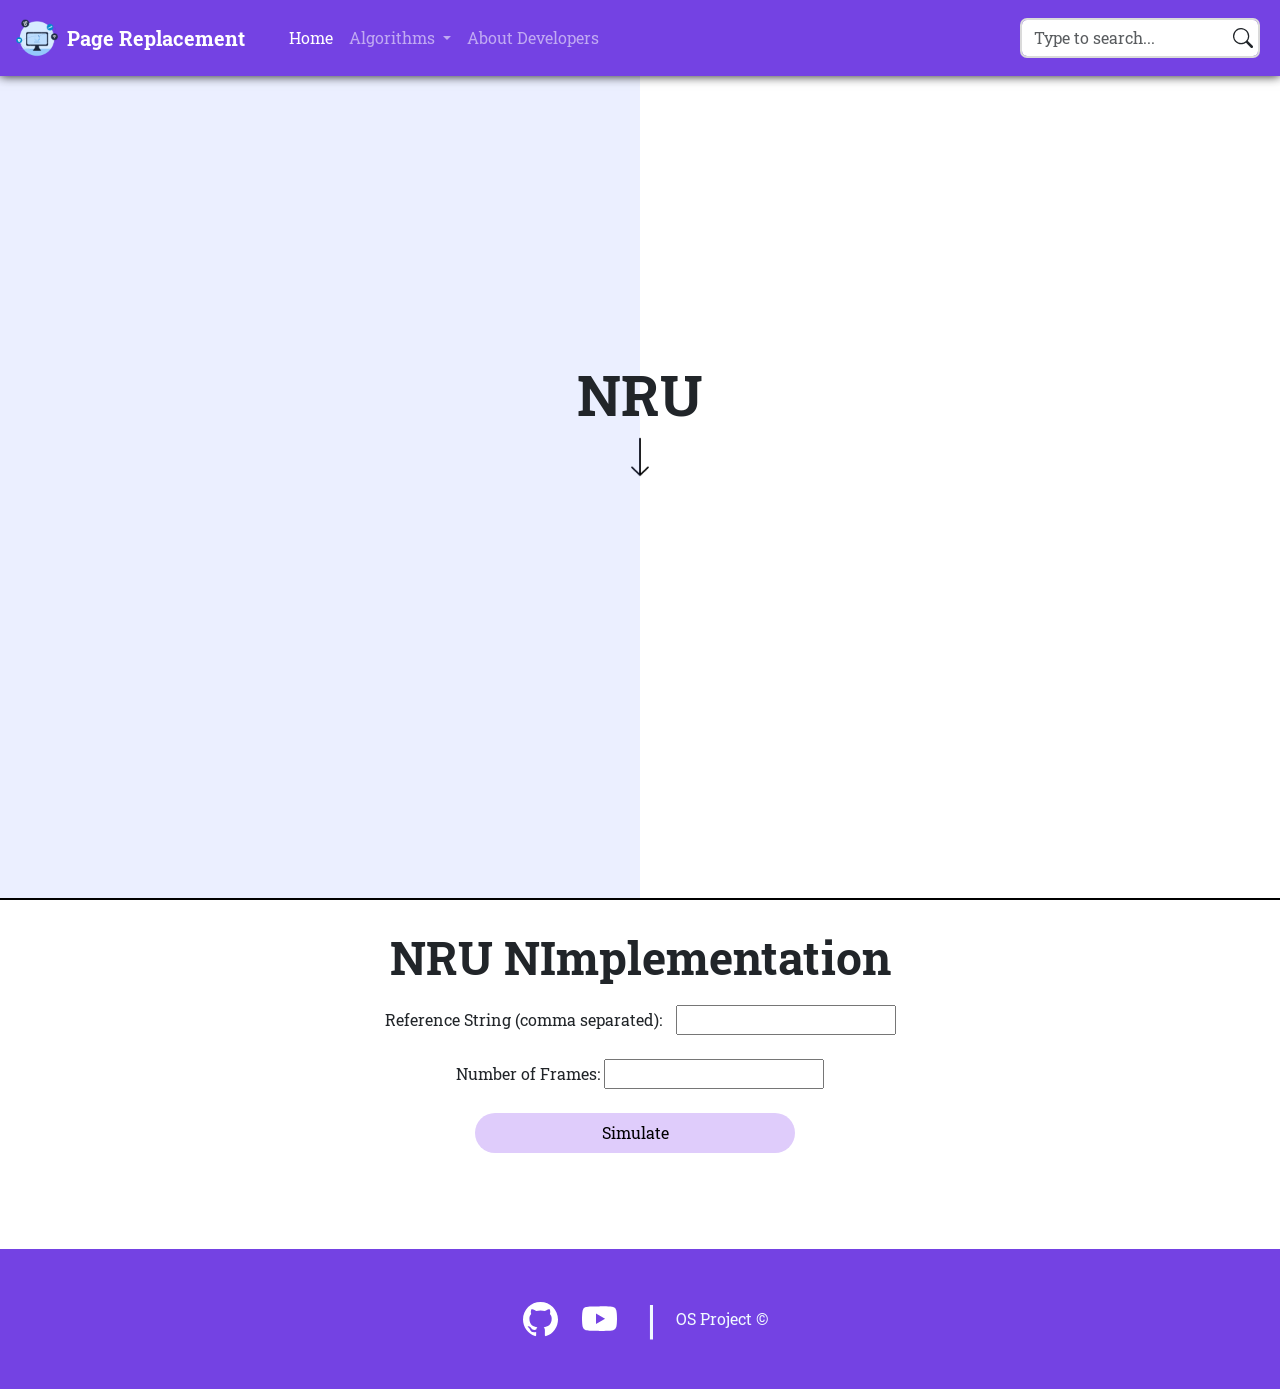
<file: OS_VirtualLab_CPUscheduling-master/Page_Replacement/nru.html>
<!DOCTYPE html>
<html lang="en">

<head>
    <meta charset="UTF-8">
    <meta http-equiv="X-UA-Compatible" content="IE=edge">
    <meta name="viewport" content="width=device-width, initial-scale=1.0">
    <title>OS Virtual Lab</title>
    <link rel="stylesheet" href="../Assets/css/bootstrap.css" type="text/css">
    <link href="https://fonts.googleapis.com/css2?family=Roboto+Slab:wght@300&display=swap" rel="stylesheet">
    <link rel="stylesheet" href="../Assets/css/animate.css" type="text/css">
    <link rel="stylesheet" type="text/css" href="../Assets/css/style.css">
    <style>
        body {
        font-family: Arial, sans-serif;
        margin: 20px;
    }
    
    #app {
        max-width: 800px;
        margin: 0 auto;
        text-align: center;
    }
    
    table {
        width: 100%;
        border-collapse: collapse;
        margin-top: 20px;
    }
    
    th, td {
        border: 1px solid #000;
        padding: 8px;
        text-align: center;
    }
    
    th {
        background-color: #BEADFA;
    }
    .hit {
    background-color: #E0FFD8; /* Example hit color, you can customize */
}

.miss {
    background-color: #FFD8D8; /* Example miss color, you can customize */
}

.last-row td {
    background-color: violet; /* Set the background color of the last row to violet */
}
    .RunNRU-algo-button {
    background-color: #DFCCFB;
    color: black;
    border:none;
    border-radius: 20px;
    width: 40%;
    padding: 1%;
    transition: background-color 0.5s ease, color 0.5s ease; 
}

.RunNRU-algo-button:hover {
    background-color: #7442E3;
    color: white;
    border: none;
}

    </style>

    <script src="https://cdn.jsdelivr.net/npm/bootstrap@5.0.0-beta2/dist/js/bootstrap.bundle.min.js"
        integrity="sha384-b5kHyXgcpbZJO/tY9Ul7kGkf1S0CWuKcCD38l8YkeH8z8QjE0GmW1gYU5S9FOnJ0"
        crossorigin="anonymous"></script>
    <link href="https://maxcdn.bootstrapcdn.com/font-awesome/4.7.0/css/font-awesome.min.css" rel="stylesheet" />
    <link href="https://cdn.jsdelivr.net/npm/bootstrap@5.0.0-beta3/dist/css/bootstrap.min.css" rel="stylesheet"
        integrity="sha384-eOJMYsd53ii+scO/bJGFsiCZc+5NDVN2yr8+0RDqr0Ql0h+rP48ckxlpbzKgwra6" crossorigin="anonymous">

    <link rel="stylesheet" type="text/css" href="../Assets/css/style.css">
    <link rel="shortcut icon" type="image/png" href="../Assets/images/website_logo1.png">
</head>

<body>
<!-- navigation_bar -->
    <nav class="navbar sticky-top navbar-expand-lg navbar-dark bg-dark">
        <div class="container-fluid">
            <a class="navbar-brand" href="pagereplacement_index.html">
                <img id="logo" src="../Assets/images/website_logo1.png" alt="logo">
                <div class="hover-border">Page Replacement</div>
            </a>
            <div class="divider"></div>
            <button class="navbar-toggler" type="button" data-bs-toggle="collapse"
                data-bs-target="#navbarSupportedContent" aria-controls="navbarSupportedContent" aria-expanded="false"
                aria-label="Toggle navigation">
                <span class="navbar-toggler-icon"></span>
            </button>
            <div class="collapse navbar-collapse" id="navbarSupportedContent">
                <ul class="navbar-nav me-auto mb-2 mb-lg-0">
                    <li class="nav-item">
                        <a class="nav-link active" aria-current="page" href="../index.html">
                            <div class="hover-border">Home</div>
                        </a>
                    </li>

                    <li class="nav-item dropdown">
                        <a class="nav-link dropdown-toggle" href="#" id="navbarDropdown" role="button"
                            data-bs-toggle="dropdown" aria-expanded="false">
                            Algorithms
                        </a>
                        <ul class="dropdown-menu dropdown-menu-dark" aria-labelledby="navbarDropdown">
                            <li><a class="dropdown-item" href="pagereplacement_index.html">Page Replacement</a></li>
                            <li><a class="dropdown-item" href="../CPU_Scheduling/cpu_schdeuling_index.html">CPU Scheduling</a></li>
                        </ul>
                    </li>

                    <li class="nav-item">
                        <a class="nav-link" href="../about.html"><span class="hover-border">About Developers</span></a>
                    </li>

                </ul>

                <div class="d-flex">
                    <div class="dropdown">
                        <input id="search-input" class="form-control me-2 dropdown-toggle" data-bs-toggle="dropdown"
                            aria-expanded="false" placeholder="Type to search...">
                        <ul id="suggestions" class="dropdown-menu dropdown-menu-dark" aria-labelledby="search-button"></ul>
                        <svg xmlns="http://www.w3.org/2000/svg" width="20" height="20" fill="currentColor"
                            class="bi bi-search" viewBox="0 0 16 16" style="position: absolute; right: 15px;">
                            <path
                                d="M11.742 10.344a6.5 6.5 0 1 0-1.397 1.398h-.001c.03.04.062.078.098.115l3.85 3.85a1 1 0 0 0 1.415-1.414l-3.85-3.85a1.007 1.007 0 0 0-.115-.1zM12 6.5a5.5 5.5 0 1 1-11 0 5.5 5.5 0 0 1 11 0z" />
                        </svg>
                    </div>
                </div>
            </div>
        </div>
    </nav>

    <div class="block">
        <div class="overlay"></div>
        <div class="heading">
            <h1 class="animate__animated animate__slideInUp" data-aos="fade-in" style="text-align: center;">NRU
            </h1>
        </div>
        <div class="arrow-box">
            <img src="../Assets/images/down_arrow.png" alt="Downward Arrow">
        </div>
    </div>

<div id="app">
        <div class="last-block">
        <div class="mid-heading-wrapper">
            <div class="mid-heading">
                <h1 class="hover-border">NRU NImplementation</h1>
            </div>
        </div>
        <div>
            <label for="referenceString">Reference String (comma separated):</label><span style="margin-right: 10px;"></span>
            <input type="text" id="referenceString" >
        </div>
        <br>
        <div>
            <label for="frames">Number of Frames:</label>
            <input type="number" id="frames">
        </div>
        <br>
        <button onclick="simulateNRU()" class="RunNRU-algo-button">Simulate</button><span style="margin-right: 10px;"></span>
        <div id="result">
            <div id="tableContainer"></div>
            <div id="summary"></div>
        </div>
            <br>
    </div>
</div>
    </div>
    <br>
    <br>
    <br>
    <!-- Footer -->
    <div id="foooter">
        <div class="footer-light">
            <footer>
                <div id="footer-container" class="footercontainer">
                    <div style="padding-top: 10px; width: 100%; display: flex; align-items: center; justify-content: center;">
                            <span style="margin: 20px;">
                                <a href="" target="_blank"
                                   style="margin: 10px;"><svg xmlns="http://www.w3.org/2000/svg" width="35" height="35"
                                                              fill="white" class="bi bi-github" viewBox="0 0 16 16">
                                        <path
                                                d="M8 0C3.58 0 0 3.58 0 8c0 3.54 2.29 6.53 5.47 7.59.4.07.55-.17.55-.38 0-.19-.01-.82-.01-1.49-2.01.37-2.53-.49-2.69-.94-.09-.23-.48-.94-.82-1.13-.28-.15-.68-.52-.01-.53.63-.01 1.08.58 1.23.82.72 1.21 1.87.87 2.33.66.07-.52.28-.87.51-1.07-1.78-.2-3.64-.89-3.64-3.95 0-.87.31-1.59.82-2.15-.08-.2-.36-1.02.08-2.12 0 0 .67-.21 2.2.82.64-.18 1.32-.27 2-.27.68 0 1.36.09 2 .27 1.53-1.04 2.2-.82 2.2-.82.44 1.1.16 1.92.08 2.12.51.56.82 1.27.82 2.15 0 3.07-1.87 3.75-3.65 3.95.29.25.54.73.54 1.48 0 1.07-.01 1.93-.01 2.2 0 .21.15.46.55.38A8.012 8.012 0 0 0 16 8c0-4.42-3.58-8-8-8z"/>
                                    </svg></a>
    
                                <a href="" target="_blank"
                                   style="margin: 10px;"><svg xmlns="http://www.w3.org/2000/svg"
                                                              width="35" height="35" fill="white" class="bi bi-youtube"
                                                              viewBox="0 0 16 16">
                                        <path
                                                d="M8.051 1.999h.089c.822.003 4.987.033 6.11.335a2.01 2.01 0 0 1 1.415 1.42c.101.38.172.883.22 1.402l.01.104.022.26.008.104c.065.914.073 1.77.074 1.957v.075c-.001.194-.01 1.108-.082 2.06l-.008.105-.009.104c-.05.572-.124 1.14-.235 1.558a2.007 2.007 0 0 1-1.415 1.42c-1.16.312-5.569.334-6.18.335h-.142c-.309 0-1.587-.006-2.927-.052l-.17-.006-.087-.004-.171-.007-.171-.007c-1.11-.049-2.167-.128-2.654-.26a2.007 2.007 0 0 1-1.415-1.419c-.111-.417-.185-.986-.235-1.558L.09 9.82l-.008-.104A31.4 31.4 0 0 1 0 7.68v-.123c.002-.215.01-.958.064-1.778l.007-.103.003-.052.008-.104.022-.26.01-.104c.048-.519.119-1.023.22-1.402a2.007 2.007 0 0 1 1.415-1.42c.487-.13 1.544-.21 2.654-.26l.17-.007.172-.006.086-.003.171-.007A99.788 99.788 0 0 1 7.858 2h.193zM6.4 5.209v4.818l4.157-2.408L6.4 5.209z"/>
                                    </svg></a>
                            </span>
                        <span style="font-size: 2.5rem; margin: 20px 0px 20px 0px; ">|</span>
                        <span class="copyright"
                              style="margin: 20px; display: flex; justify-content: center; align-items: center; padding: 0px;">OS Project © </span>
                    </div>
                </div>
            </footer>
        </div>
    </div>
    

    <script src="../Assets/js/search.js"></script>
    <script src="../Assets/js/nru.js"></script>

</body>

</html>
</file>
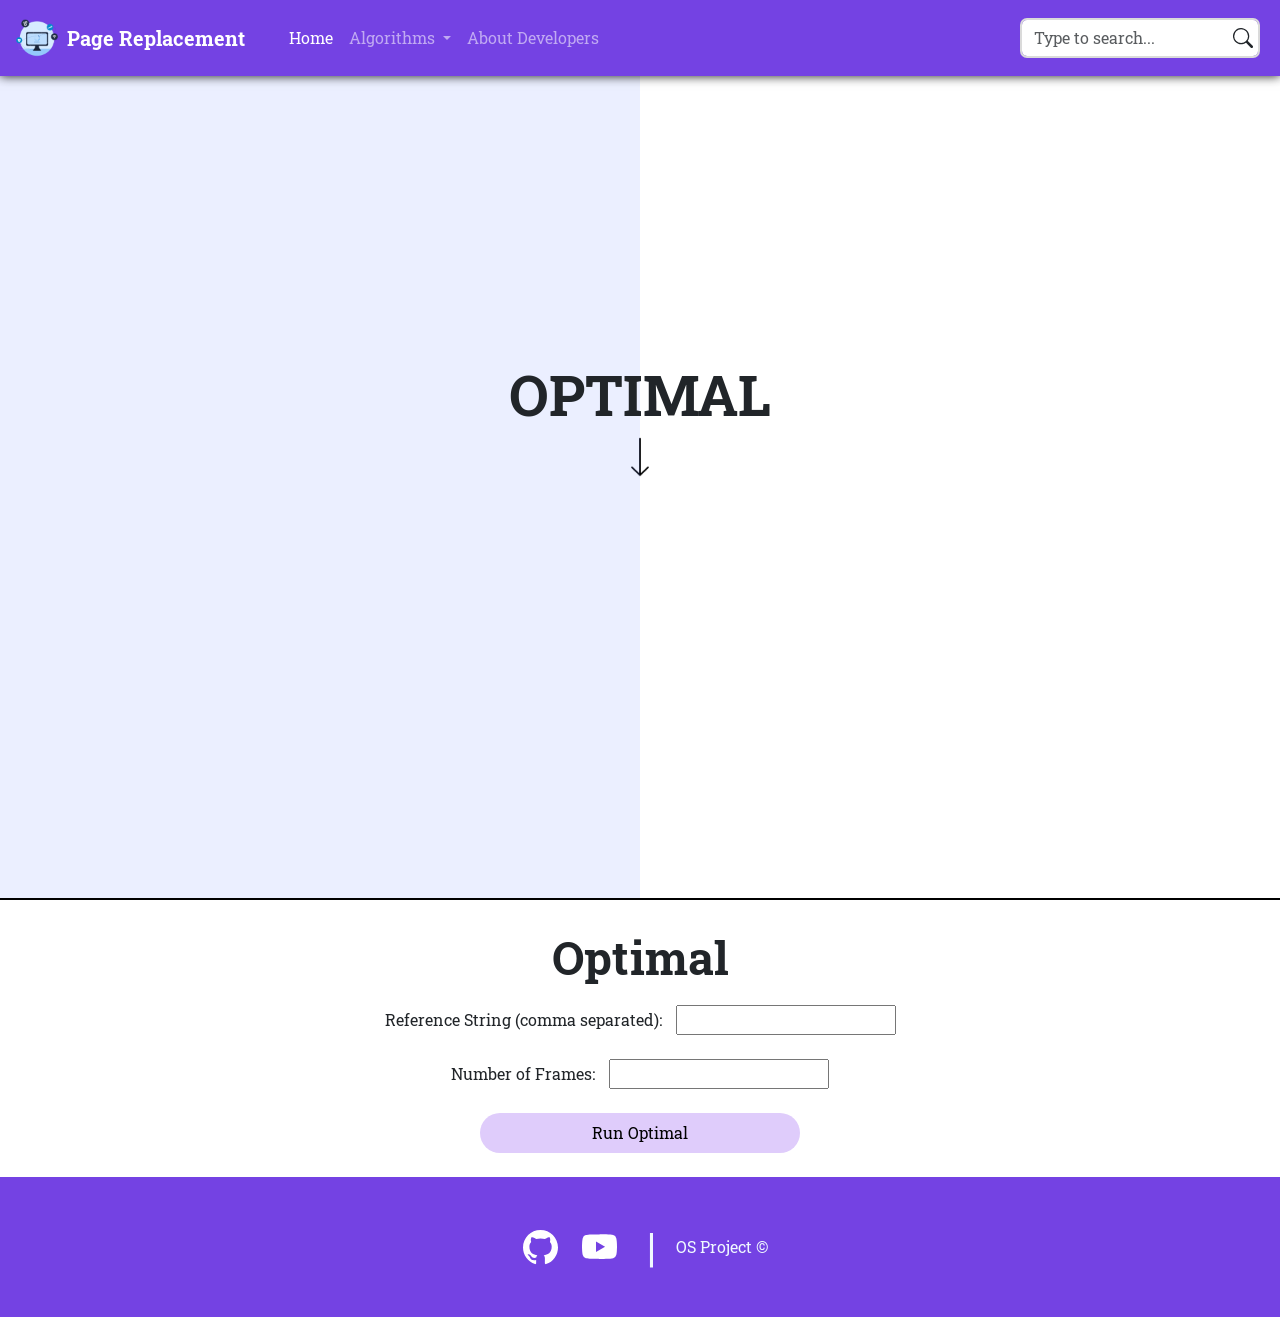
<file: OS_VirtualLab_CPUscheduling-master/Page_Replacement/optimal.html>
<!DOCTYPE html>
<html lang="en">

<head>
    <meta charset="UTF-8">
    <meta http-equiv="X-UA-Compatible" content="IE=edge">
    <meta name="viewport" content="width=device-width, initial-scale=1.0">
    <title>OS Virtual Lab</title>
    <link rel="stylesheet" href="../Assets/css/bootstrap.css" type="text/css">
    <link href="https://fonts.googleapis.com/css2?family=Roboto+Slab:wght@300&display=swap" rel="stylesheet">
    <link rel="stylesheet" href="../Assets/css/animate.css" type="text/css">
    <link rel="stylesheet" type="text/css" href="../Assets/css/style.css">

    <style>
        body {
        font-family: Arial, sans-serif;
        margin: 20px;
    }
    
    #app {
        max-width: 800px;
        margin: 0 auto;
        text-align: center;
    }
    
    table {
        width: 100%;
        margin-top: 20px;
    }
    
    th, td {
        border: 1px solid #000;
        padding: 8px;
        text-align: center;
    }
    
    th {
        background-color: #BEADFA;
    }
    .RunOptimal-algo-button {
    background-color: #DFCCFB;
    color: black;
    border:none;
    border-radius: 20px;
    width: 40%;
    padding: 1%;
    transition: background-color 0.5s ease, color 0.5s ease; 
}

.RunOPtimal-algo-button:hover {
    background-color: #7442E3;
    color: white;
    border: none;
}
    </style>

    <script src="https://cdn.jsdelivr.net/npm/bootstrap@5.0.0-beta2/dist/js/bootstrap.bundle.min.js" integrity="sha384-b5kHyXgcpbZJO/tY9Ul7kGkf1S0CWuKcCD38l8YkeH8z8QjE0GmW1gYU5S9FOnJ0"
        crossorigin="anonymous"></script>
    <link href="https://maxcdn.bootstrapcdn.com/font-awesome/4.7.0/css/font-awesome.min.css" rel="stylesheet" />
    <link href="https://cdn.jsdelivr.net/npm/bootstrap@5.0.0-beta3/dist/css/bootstrap.min.css" rel="stylesheet"
        integrity="sha384-eOJMYsd53ii+scO/bJGFsiCZc+5NDVN2yr8+0RDqr0Ql0h+rP48ckxlpbzKgwra6" crossorigin="anonymous">

    <link rel="stylesheet" type="text/css" href="../Assets/css/style.css">
    <link rel="shortcut icon" type="image/png" href="../Assets/images/website_logo1.png">
</head>

<body>

    <nav class="navbar sticky-top navbar-expand-lg navbar-dark bg-dark">
        <div class="container-fluid">
            <a class="navbar-brand" href="pagereplacement_index.html">
                <img id="logo" src="../Assets/images/website_logo1.png" alt="logo">
                <div class="hover-border">Page Replacement</div>
            </a>
            <div class="divider"></div>
            <button class="navbar-toggler" type="button" data-bs-toggle="collapse"
                data-bs-target="#navbarSupportedContent" aria-controls="navbarSupportedContent" aria-expanded="false"
                aria-label="Toggle navigation">
                <span class="navbar-toggler-icon"></span>
            </button>
            <div class="collapse navbar-collapse" id="navbarSupportedContent">
                <ul class="navbar-nav me-auto mb-2 mb-lg-0">
                    <li class="nav-item">
                        <a class="nav-link active" aria-current="page" href="../index.html">
                            <div class="hover-border">Home</div>
                        </a>
                    </li>

                    <li class="nav-item dropdown">
                        <a class="nav-link dropdown-toggle" href="#" id="navbarDropdown" role="button"
                            data-bs-toggle="dropdown" aria-expanded="false">
                            Algorithms
                        </a>
                        <ul class="dropdown-menu dropdown-menu-dark" aria-labelledby="navbarDropdown">
                            <li><a class="dropdown-item" href="pagereplacement_index.html">Page Replacement</a></li>
                            <li><a class="dropdown-item" href="../CPU_Scheduling/cpu_schdeuling_index.html">CPU Scheduling</a></li>
                        </ul>
                    </li>

                    <li class="nav-item">
                        <a class="nav-link" href="../about.html"><span class="hover-border">About Developers</span></a>
                    </li>

                </ul>

                <div class="d-flex">
                    <div class="dropdown">
                        <input id="search-input" class="form-control me-2 dropdown-toggle" data-bs-toggle="dropdown"
                            aria-expanded="false" placeholder="Type to search...">
                        <ul id="suggestions" class="dropdown-menu dropdown-menu-dark" aria-labelledby="search-button"></ul>
                        <svg xmlns="http://www.w3.org/2000/svg" width="20" height="20" fill="currentColor"
                            class="bi bi-search" viewBox="0 0 16 16" style="position: absolute; right: 15px;">
                            <path
                                d="M11.742 10.344a6.5 6.5 0 1 0-1.397 1.398h-.001c.03.04.062.078.098.115l3.85 3.85a1 1 0 0 0 1.415-1.414l-3.85-3.85a1.007 1.007 0 0 0-.115-.1zM12 6.5a5.5 5.5 0 1 1-11 0 5.5 5.5 0 0 1 11 0z" />
                        </svg>
                    </div>
                </div>
            </div>
        </div>
    </nav>

    <div class="block">
        <div class="overlay"></div>
        <div class="heading">
            <h1 class="animate__animated animate__slideInUp" data-aos="fade-in" style="text-align: center;">OPTIMAL
            </h1>
        </div>
        <div class="arrow-box">
            <img src="../Assets/images/down_arrow.png" alt="Downward Arrow">
        </div>
    </div>
<!-- Implementation_block -->
<div class="last-block">
    <div class="mid-heading-wrapper">
        <div class="mid-heading">
            <h1 class="hover-border">Optimal</h1>
        </div>
    </div>
    <div id="app">

            <div>
                <label for="referenceString">Reference String (comma separated):</label><span style="margin-right: 10px;"></span>
                <input type="text" id="referenceString">
            </div>
            <div>
                <br>
                <label for="frameCount">Number of Frames:</label><span style="margin-right: 10px;"></span>
                <input type="number" id="frameCount">
            </div>
            <br>
            <button onclick="runOptimal()" class="RunOptimal-algo-button">Run Optimal</button>
            <div id="tableContainer"></div>
            <div id="result"></div>
            <br>
    </div>
    <!-- footer -->
<div id="foooter">
    <div class="footer-light">
        <footer>
            <div id="footer-container" class="footercontainer">
                <div style="padding-top: 10px; width: 100%; display: flex; align-items: center; justify-content: center;">
                        <span style="margin: 20px;">
                            <a href="" target="_blank"
                               style="margin: 10px;"><svg xmlns="http://www.w3.org/2000/svg" width="35" height="35"
                                                          fill="white" class="bi bi-github" viewBox="0 0 16 16">
                                    <path
                                            d="M8 0C3.58 0 0 3.58 0 8c0 3.54 2.29 6.53 5.47 7.59.4.07.55-.17.55-.38 0-.19-.01-.82-.01-1.49-2.01.37-2.53-.49-2.69-.94-.09-.23-.48-.94-.82-1.13-.28-.15-.68-.52-.01-.53.63-.01 1.08.58 1.23.82.72 1.21 1.87.87 2.33.66.07-.52.28-.87.51-1.07-1.78-.2-3.64-.89-3.64-3.95 0-.87.31-1.59.82-2.15-.08-.2-.36-1.02.08-2.12 0 0 .67-.21 2.2.82.64-.18 1.32-.27 2-.27.68 0 1.36.09 2 .27 1.53-1.04 2.2-.82 2.2-.82.44 1.1.16 1.92.08 2.12.51.56.82 1.27.82 2.15 0 3.07-1.87 3.75-3.65 3.95.29.25.54.73.54 1.48 0 1.07-.01 1.93-.01 2.2 0 .21.15.46.55.38A8.012 8.012 0 0 0 16 8c0-4.42-3.58-8-8-8z"/>
                                </svg></a>

                            <a href="" target="_blank"
                               style="margin: 10px;"><svg xmlns="http://www.w3.org/2000/svg"
                                                          width="35" height="35" fill="white" class="bi bi-youtube"
                                                          viewBox="0 0 16 16">
                                    <path
                                            d="M8.051 1.999h.089c.822.003 4.987.033 6.11.335a2.01 2.01 0 0 1 1.415 1.42c.101.38.172.883.22 1.402l.01.104.022.26.008.104c.065.914.073 1.77.074 1.957v.075c-.001.194-.01 1.108-.082 2.06l-.008.105-.009.104c-.05.572-.124 1.14-.235 1.558a2.007 2.007 0 0 1-1.415 1.42c-1.16.312-5.569.334-6.18.335h-.142c-.309 0-1.587-.006-2.927-.052l-.17-.006-.087-.004-.171-.007-.171-.007c-1.11-.049-2.167-.128-2.654-.26a2.007 2.007 0 0 1-1.415-1.419c-.111-.417-.185-.986-.235-1.558L.09 9.82l-.008-.104A31.4 31.4 0 0 1 0 7.68v-.123c.002-.215.01-.958.064-1.778l.007-.103.003-.052.008-.104.022-.26.01-.104c.048-.519.119-1.023.22-1.402a2.007 2.007 0 0 1 1.415-1.42c.487-.13 1.544-.21 2.654-.26l.17-.007.172-.006.086-.003.171-.007A99.788 99.788 0 0 1 7.858 2h.193zM6.4 5.209v4.818l4.157-2.408L6.4 5.209z"/>
                                </svg></a>
                        </span>
                    <span style="font-size: 2.5rem; margin: 20px 0px 20px 0px; ">|</span>
                    <span class="copyright"
                          style="margin: 20px; display: flex; justify-content: center; align-items: center; padding: 0px;">OS Project © </span>
                </div>
            </div>
        </footer>
    </div>
</div>

    <script src="../Assets/js/search.js"></script>
    <script src="../Assets/js/optimal.js"></script>

</body>

</html>
</file>
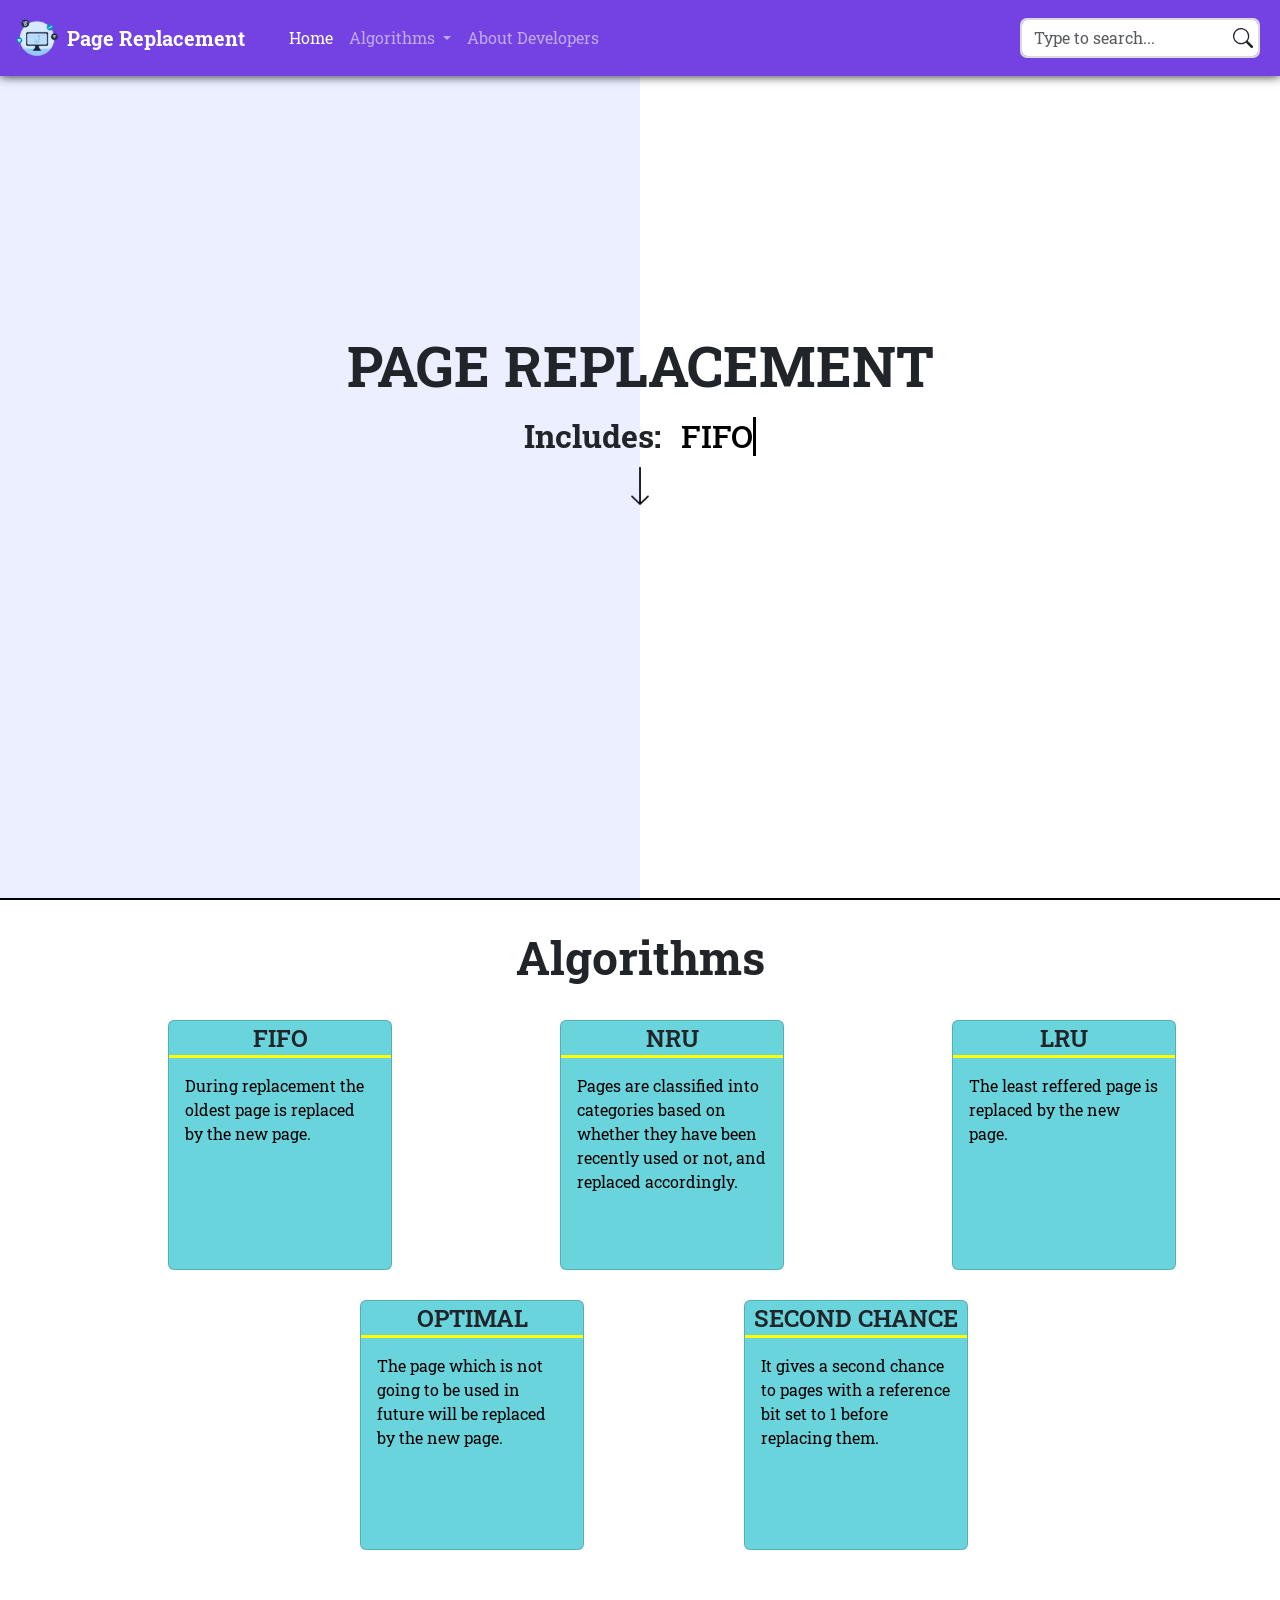
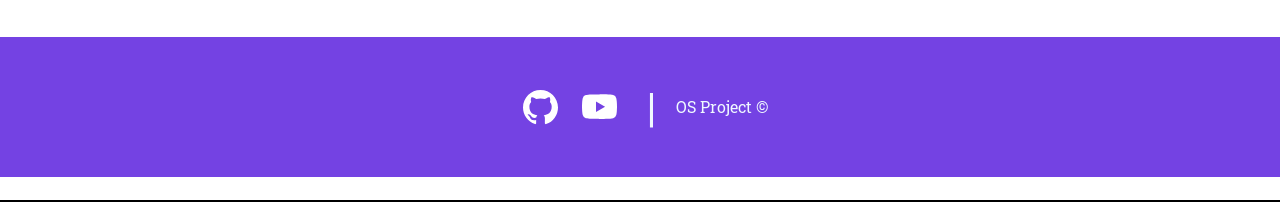
<file: OS_VirtualLab_CPUscheduling-master/Page_Replacement/pagereplacement_index.html>
<!DOCTYPE html>
<html lang="en">

<head>
    <meta charset="UTF-8">
    <meta http-equiv="X-UA-Compatible" content="IE=edge">
    <meta name="viewport" content="width=device-width, initial-scale=1.0">
    <title>OS Virtual Lab</title>
    <link rel="stylesheet" href="../Assets/css/bootstrap.css" type="text/css">
    <link href="https://fonts.googleapis.com/css2?family=Roboto+Slab:wght@300&display=swap" rel="stylesheet">
    <link rel="stylesheet" type="text/css" href="../Assets/css/style.css">
    <script src="https://cdn.jsdelivr.net/npm/bootstrap@5.0.0-beta2/dist/js/bootstrap.bundle.min.js"
        integrity="sha384-b5kHyXgcpbZJO/tY9Ul7kGkf1S0CWuKcCD38l8YkeH8z8QjE0GmW1gYU5S9FOnJ0"
        crossorigin="anonymous"></script>
    <link href="https://maxcdn.bootstrapcdn.com/font-awesome/4.7.0/css/font-awesome.min.css" rel="stylesheet" />
    <link href="https://cdn.jsdelivr.net/npm/bootstrap@5.0.0-beta3/dist/css/bootstrap.min.css" rel="stylesheet"
        integrity="sha384-eOJMYsd53ii+scO/bJGFsiCZc+5NDVN2yr8+0RDqr0Ql0h+rP48ckxlpbzKgwra6" crossorigin="anonymous">
    <link rel="stylesheet" href="../Assets/css/animate.css" type="text/css">
    <link rel="stylesheet" type="text/css" href="../Assets/css/style.css">
    <link rel="shortcut icon" type="image/png" href="../Assets/images/website_logo1.png">
</head>

<body>

    <nav class="navbar sticky-top navbar-expand-lg navbar-dark bg-dark">
        <div class="container-fluid">
            <a class="navbar-brand" href="pagereplacement_index.html">
                <img id="logo" src="../Assets/images/website_logo1.png" alt="logo">
                <div class="hover-border">Page Replacement</div>
            </a>
            <div class="divider"></div>
            <button class="navbar-toggler" type="button" data-bs-toggle="collapse"
                data-bs-target="#navbarSupportedContent" aria-controls="navbarSupportedContent" aria-expanded="false"
                aria-label="Toggle navigation">
                <span class="navbar-toggler-icon"></span>
            </button>
            <div class="collapse navbar-collapse" id="navbarSupportedContent">
                <ul class="navbar-nav me-auto mb-2 mb-lg-0">
                    <li class="nav-item">
                        <a class="nav-link active" aria-current="page" href="../index.html">
                            <div class="hover-border">Home</div>
                        </a>
                    </li>

                    <li class="nav-item dropdown">
                        <a class="nav-link dropdown-toggle" href="#" id="navbarDropdown" role="button"
                            data-bs-toggle="dropdown" aria-expanded="false">
                            Algorithms
                        </a>
                        <ul class="dropdown-menu dropdown-menu-dark" aria-labelledby="navbarDropdown">
                            <li><a class="dropdown-item" href="pagereplacement_index.html">Page Replacement</a></li>
                            <li><a class="dropdown-item" href="../CPU_Scheduling/cpu_schdeuling_index.html">CPU Scheduling</a></li>
                        </ul>
                    </li>

                    <li class="nav-item">
                        <a class="nav-link" href="../about.html"><span class="hover-border">About Developers</span></a>
                    </li>

                </ul>

                <div class="d-flex">
                    <div class="dropdown">
                        <input id="search-input" class="form-control me-2 dropdown-toggle" data-bs-toggle="dropdown"
                            aria-expanded="false" placeholder="Type to search...">
                        <ul id="suggestions" class="dropdown-menu dropdown-menu-dark" aria-labelledby="search-button"></ul>
                        <svg xmlns="http://www.w3.org/2000/svg" width="20" height="20" fill="currentColor"
                            class="bi bi-search" viewBox="0 0 16 16" style="position: absolute; right: 15px;">
                            <path
                                d="M11.742 10.344a6.5 6.5 0 1 0-1.397 1.398h-.001c.03.04.062.078.098.115l3.85 3.85a1 1 0 0 0 1.415-1.414l-3.85-3.85a1.007 1.007 0 0 0-.115-.1zM12 6.5a5.5 5.5 0 1 1-11 0 5.5 5.5 0 0 1 11 0z" />
                        </svg>
                    </div>
                </div>
            </div>
        </div>
    </nav>
<!-- Page Replacement start block -->
    <div class="block1">
        <div class="overlay"></div>
        <div class="heading">
            <h1 class="animate__animated animate__slideInUp" data-aos="fade-in" style="text-align: center;">PAGE
                REPLACEMENT
            </h1>
        </div>
        <div class="typing animate__animated animate__slideInUp">
            <h2 style="margin: 10px; font-weight: 700;">Includes: </h2>
            <span class="type-writer" style="margin: 10px;" data-wait="2000"
                data-words='["FIFO", "LIFO", "LRU", "OPTIMAL", "RANDOM"]'></span>
        </div>
        <div class="arrow-box">
            <img src="../Assets/images/down_arrow.png" alt="Downward Arrow">
        </div>
    </div>
    <div class="info-block">
    <div class="mid-blockDSPR">
        <div class="mid-heading-wrapper">
            <div class="mid-heading">
                <h1 class="hover-border">Algorithms</h1>
            </div>
        </div>
<!-- cards -->
<div class="cardsDSPR" style="margin-top: 0px; width: 90%; margin-left: 10%;">
    <div class="row">
        <div class="col-md-4">            
            <a href="fifo.html" style="text-decoration: none;">
                <div class="card text-black algo-cards"
                    style="width: 14rem; height: 14rem; margin-left: 40px; margin-right: 40px;">
                    <div class="algo-heading">FIFO</div>
                    <div class="card-body" style="overflow-y: scroll;">
                        <p class="card-text">During replacement the oldest page is replaced by the new page.</p>
                        <div class="algo-card-footer">
                        </div>
                    </div>
                </div>
            </a>
        </div>
            <div class="col-md-4">
                <a href="nru.html" style="text-decoration: none;">
                <div class="card text-black algo-cards"
                    style="width: 14rem; height: 14rem; margin-left: 40px; margin-right: 40px;">
                    <div class="algo-heading">NRU</div>
                    <div class="card-body" style="overflow-y: scroll;">
                        <p class="card-text">Pages are classified into categories based on whether they have been recently used or not, and replaced accordingly.</p>
                    </div>
                    <div class="algo-card-footer">
                    </div>
                </div>
            </a>
        </div>

                <div class="col-md-4">
                    <a href="lru.html" style="text-decoration: none;">
                <div class="card text-black algo-cards"
                    style="width: 14rem; height: 14rem; margin-left: 40px; margin-right: 40px;">
                    <div class="algo-heading">LRU</div>
                    <div class="card-body" style="overflow-y: scroll;">
                        <p class="card-text">The least reffered page is replaced by the new page.
                        </p>
                    </div>
                    <div class="algo-card-footer">
                    </div>
                </div>
            </a>
        </div>
        <div class="row">
            <div class = "col-md-2">
            </div>
            <div class="col-md-4" >
            <a href="optimal.html" style="text-decoration: none;">
                <div class="card text-black algo-cards"
                    style="width: 14rem; height: 14rem; margin-left: 40px; margin-right: 40px;">
                    <div class="algo-heading">OPTIMAL</div>
                    <div class="card-body" style="overflow-y: scroll;">
                        <p class="card-text">The page which is not going to be used in future will be replaced by the
                            new page.</p>
                    </div>
                    <div class="algo-card-footer">
                    </div>
                </div>
            </a>
            </div>
            <div class="col-md-6">
            <a href="SecondChance.html" style="text-decoration: none;">
                <div class="card text-black algo-cards"
                    style="width: 14rem; height: 14rem; margin-left: 40px; margin-right: 40px;">
                    <div class="algo-heading">SECOND CHANCE</div>
                    <div class="card-body" style="overflow-y: scroll;">
                        <p class="card-text">It gives a second chance to pages with a reference bit set to 1 before replacing them.</p>
                    </div>
                    <div class="algo-card-footer">
                    </div>
                </div>
            </a>
            </div>

        </div>
    </div>
    <br>
    <br>
    <br>
    </div>
        <!-- Footer -->
        <div id="foooter">
            <div class="footer-light">
                <footer>
                    <div id="footer-container" class="footercontainer">
                        <div
                                style="padding-top: 10px; width: 100%; display: flex; align-items: center; justify-content: center;">
                                <span style="margin: 20px;">
                                    <a href="" target="_blank"
                                       style="margin: 10px;"><svg xmlns="http://www.w3.org/2000/svg" width="35" height="35"
                                                                  fill="white" class="bi bi-github" viewBox="0 0 16 16">
                                            <path
                                                    d="M8 0C3.58 0 0 3.58 0 8c0 3.54 2.29 6.53 5.47 7.59.4.07.55-.17.55-.38 0-.19-.01-.82-.01-1.49-2.01.37-2.53-.49-2.69-.94-.09-.23-.48-.94-.82-1.13-.28-.15-.68-.52-.01-.53.63-.01 1.08.58 1.23.82.72 1.21 1.87.87 2.33.66.07-.52.28-.87.51-1.07-1.78-.2-3.64-.89-3.64-3.95 0-.87.31-1.59.82-2.15-.08-.2-.36-1.02.08-2.12 0 0 .67-.21 2.2.82.64-.18 1.32-.27 2-.27.68 0 1.36.09 2 .27 1.53-1.04 2.2-.82 2.2-.82.44 1.1.16 1.92.08 2.12.51.56.82 1.27.82 2.15 0 3.07-1.87 3.75-3.65 3.95.29.25.54.73.54 1.48 0 1.07-.01 1.93-.01 2.2 0 .21.15.46.55.38A8.012 8.012 0 0 0 16 8c0-4.42-3.58-8-8-8z"/>
                                        </svg></a>
        
                                    <a href="" target="_blank"
                                       style="margin: 10px;"><svg xmlns="http://www.w3.org/2000/svg"
                                                                  width="35" height="35" fill="white" class="bi bi-youtube"
                                                                  viewBox="0 0 16 16">
                                            <path
                                                    d="M8.051 1.999h.089c.822.003 4.987.033 6.11.335a2.01 2.01 0 0 1 1.415 1.42c.101.38.172.883.22 1.402l.01.104.022.26.008.104c.065.914.073 1.77.074 1.957v.075c-.001.194-.01 1.108-.082 2.06l-.008.105-.009.104c-.05.572-.124 1.14-.235 1.558a2.007 2.007 0 0 1-1.415 1.42c-1.16.312-5.569.334-6.18.335h-.142c-.309 0-1.587-.006-2.927-.052l-.17-.006-.087-.004-.171-.007-.171-.007c-1.11-.049-2.167-.128-2.654-.26a2.007 2.007 0 0 1-1.415-1.419c-.111-.417-.185-.986-.235-1.558L.09 9.82l-.008-.104A31.4 31.4 0 0 1 0 7.68v-.123c.002-.215.01-.958.064-1.778l.007-.103.003-.052.008-.104.022-.26.01-.104c.048-.519.119-1.023.22-1.402a2.007 2.007 0 0 1 1.415-1.42c.487-.13 1.544-.21 2.654-.26l.17-.007.172-.006.086-.003.171-.007A99.788 99.788 0 0 1 7.858 2h.193zM6.4 5.209v4.818l4.157-2.408L6.4 5.209z"/>
                                        </svg></a>
                                </span>
                            <span style="font-size: 2.5rem; margin: 20px 0px 20px 0px; ">|</span>
                            <span class="copyright"
                                  style="margin: 20px; display: flex; justify-content: center; align-items: center; padding: 0px;">OS
                                    Project © </span>
                        </div>
                    </div>
                </footer>
            </div>
    <script src="../Assets/js/search.js"></script>
    <script src="../Assets/js/typewriter.js"></script>

</body>

</html>
</file>
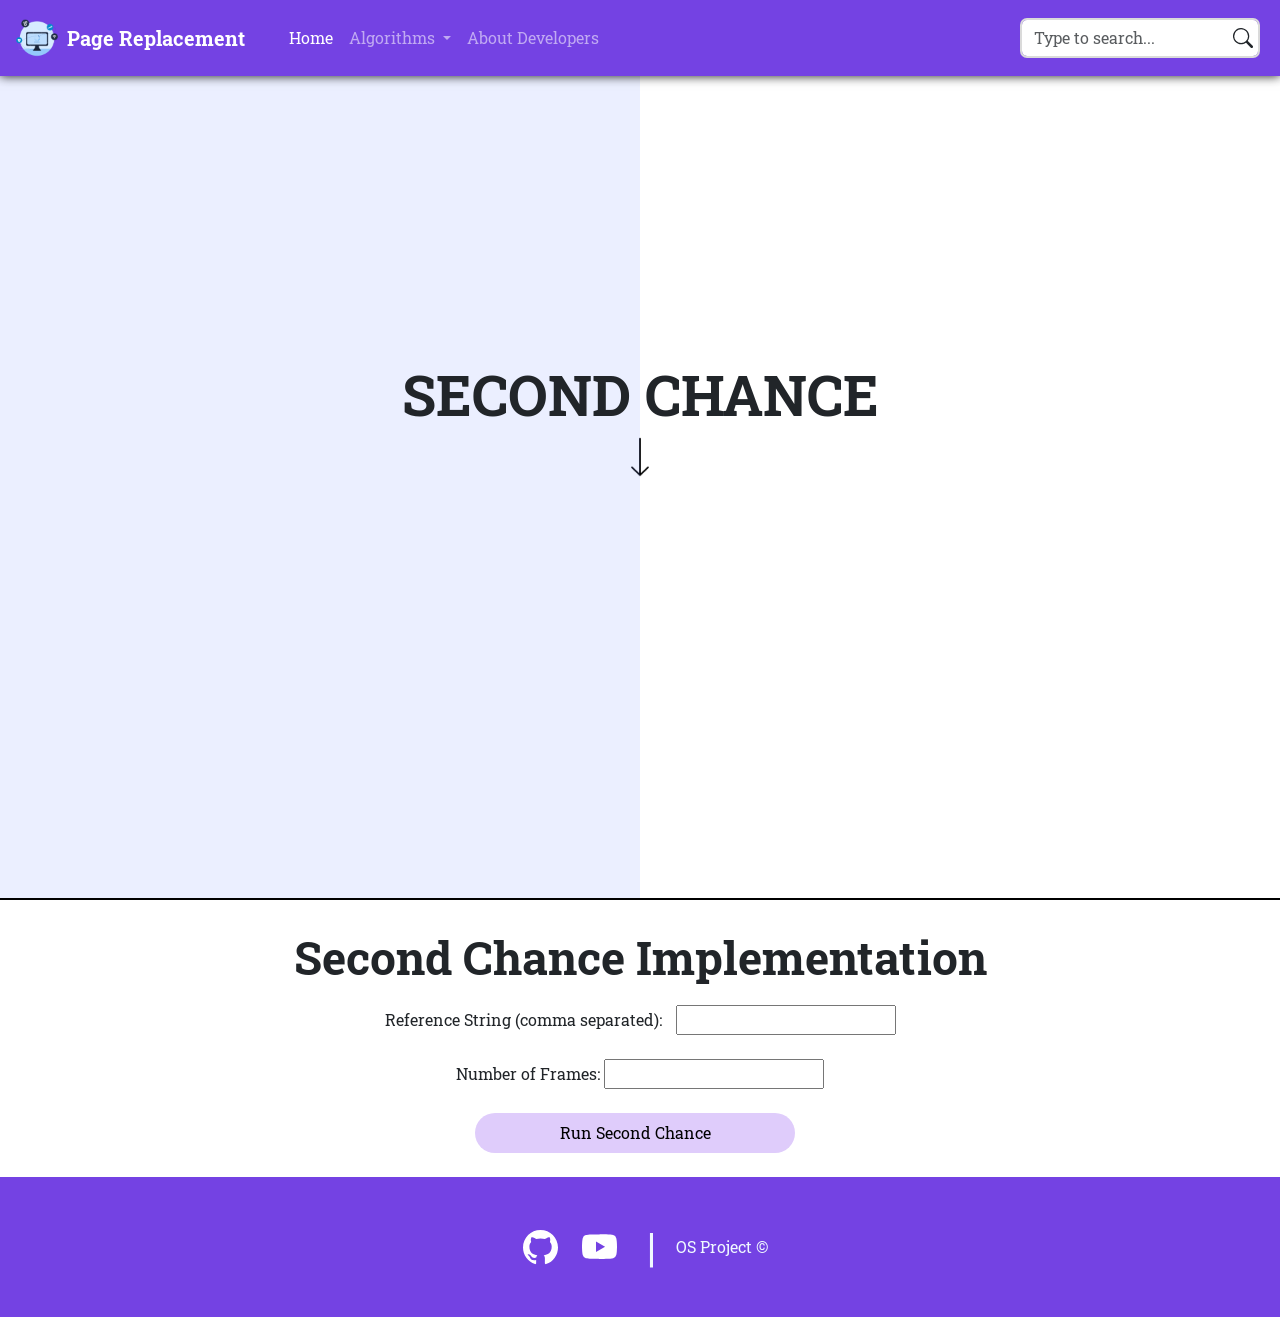
<file: OS_VirtualLab_CPUscheduling-master/Page_Replacement/SecondChance.html>
<!DOCTYPE html>
<html lang="en">

<head>
    <meta charset="UTF-8">
    <meta http-equiv="X-UA-Compatible" content="IE=edge">
    <meta name="viewport" content="width=device-width, initial-scale=1.0">
    <title>OS Virtual Lab</title>
    <link rel="stylesheet" href="../Assets/css/bootstrap.css" type="text/css">
    <link href="https://fonts.googleapis.com/css2?family=Roboto+Slab:wght@300&display=swap" rel="stylesheet">
    <link rel="stylesheet" href="../Assets/css/animate.css" type="text/css">
    <link rel="stylesheet" type="text/css" href="../Assets/css/style.css">
    <style>
        body {
        font-family: Arial, sans-serif;
        margin: 20px;
    }
    
    #app {
        max-width: 800px;
        margin: 0 auto;
        text-align: center;
    }
    
    table {
        width: 100%;
        border-collapse: collapse;
        margin-top: 20px;
        border: #000;
    }
    
    th, td {
        border: 1px solid #000;
        padding: 8px;
        text-align: center;
    }
    
    th {
        background-color: #BEADFA;
    }
    .RunSecondChance-algo-button {
    background-color: #DFCCFB;
    color: black;
    border:none;
    border-radius: 20px;
    width: 40%;
    padding: 1%;
    transition: background-color 0.5s ease, color 0.5s ease; 
}

.RunSecondChance-algo-button:hover {
    background-color: #7442E3;
    color: white;
    border: none;
}
.hit {
    background-color: #E0FFD8; /* Example hit color, you can customize */
}

.miss {
    background-color: #FFD8D8; /* Example miss color, you can customize */
}

.last-row td {
    background-color: violet; /* Set the background color of the last row to violet */
}

    </style>


    <script src="https://cdn.jsdelivr.net/npm/bootstrap@5.0.0-beta2/dist/js/bootstrap.bundle.min.js"
            integrity="sha384-b5kHyXgcpbZJO/tY9Ul7kGkf1S0CWuKcCD38l8YkeH8z8QjE0GmW1gYU5S9FOnJ0"
            crossorigin="anonymous"></script>
    <link href="https://maxcdn.bootstrapcdn.com/font-awesome/4.7.0/css/font-awesome.min.css" rel="stylesheet"/>
    <link href="https://cdn.jsdelivr.net/npm/bootstrap@5.0.0-beta3/dist/css/bootstrap.min.css" rel="stylesheet"
          integrity="sha384-eOJMYsd53ii+scO/bJGFsiCZc+5NDVN2yr8+0RDqr0Ql0h+rP48ckxlpbzKgwra6" crossorigin="anonymous">

    <link rel="stylesheet" type="text/css" href="../Assets/css/style.css">
    <link rel="shortcut icon" type="image/png" href="../Assets/images/website_logo1.png">
</head>

<body>

<link rel="stylesheet" href="../Assets/css/animate.css" type="text/css">
<nav class="navbar sticky-top navbar-expand-lg navbar-dark bg-dark">
    <div class="container-fluid">
        <a class="navbar-brand" href="pagereplacement_index.html">
            <img id="logo" src="../Assets/images/website_logo1.png" alt="logo">
            <div class="hover-border">Page Replacement</div>
        </a>
        <div class="divider"></div>
        <button class="navbar-toggler" type="button" data-bs-toggle="collapse"
                data-bs-target="#navbarSupportedContent" aria-controls="navbarSupportedContent" aria-expanded="false"
                aria-label="Toggle navigation">
            <span class="navbar-toggler-icon"></span>
        </button>
        <div class="collapse navbar-collapse" id="navbarSupportedContent">
            <ul class="navbar-nav me-auto mb-2 mb-lg-0">
                <li class="nav-item">
                    <a class="nav-link active" aria-current="page" href="../index.html">
                        <div class="hover-border">Home</div>
                    </a>
                </li>

                <li class="nav-item dropdown">
                    <a class="nav-link dropdown-toggle" href="#" id="navbarDropdown" role="button"
                       data-bs-toggle="dropdown" aria-expanded="false">
                        Algorithms
                    </a>
                    <ul class="dropdown-menu dropdown-menu-dark" aria-labelledby="navbarDropdown">
                        <li><a class="dropdown-item" href="pagereplacement_index.html">Page Replacement</a></li>
                        <li><a class="dropdown-item" href="../CPU_Scheduling/cpu_schdeuling_index.html">CPU
                            Scheduling</a></li>
                    </ul>
                </li>

                <li class="nav-item">
                    <a class="nav-link" href="../about.html"><span class="hover-border">About Developers</span></a>
                </li>

            </ul>

            <div class="d-flex">
                <div class="dropdown">
                    <input id="search-input" class="form-control me-2 dropdown-toggle" data-bs-toggle="dropdown"
                           aria-expanded="false" placeholder="Type to search...">
                    <ul id="suggestions" class="dropdown-menu dropdown-menu-dark" aria-labelledby="search-button">
                    </ul>
                    <svg xmlns="http://www.w3.org/2000/svg" width="20" height="20" fill="currentColor"
                         class="bi bi-search" viewBox="0 0 16 16" style="position: absolute; right: 15px;">
                        <path
                                d="M11.742 10.344a6.5 6.5 0 1 0-1.397 1.398h-.001c.03.04.062.078.098.115l3.85 3.85a1 1 0 0 0 1.415-1.414l-3.85-3.85a1.007 1.007 0 0 0-.115-.1zM12 6.5a5.5 5.5 0 1 1-11 0 5.5 5.5 0 0 1 11 0z"/>
                    </svg>
                </div>
            </div>
        </div>
    </div>
</nav>

<div class="block">
    <div class="overlay"></div>
    <div class="heading">
        <h1 class="animate__animated animate__slideInUp" data-aos="fade-in" style="text-align: center;">SECOND CHANCE
        </h1>
    </div>
    <div class="arrow-box">
        <img src="../Assets/images/down_arrow.png" alt="Downward Arrow">
    </div>
</div>

<div class="last-block">
    <div class="mid-heading-wrapper">
        <div class="mid-heading">
            <h1 class="hover-border">Second Chance Implementation</h1>
        </div>
    </div>
    <div id="app">
       
        <div>
            <label for="referenceString">Reference String (comma separated):</label><span style="margin-right: 10px;"></span>
            <input type="text" id="referenceString">
        </div>
        <br>
        <div>
            <label for="frames">Number of Frames:</label>
            <input type="number" id="frames">
        </div>
        <br>
        <button class="RunSecondChance-algo-button"onclick="simulateSecondChance()">Run Second Chance</button><span style="margin-right: 10px;"></span>
        <div id="result">
            <div id="tableContainer"></div>
            <div id="summary"></div>
        </div>
    </div>
    <br>
</div>


    <!-- footer -->
    <div id="foooter">
        <div class="footer-light">
            <footer>
                <div id="footer-container" class="footercontainer">
                    <div style="padding-top: 10px; width: 100%; display: flex; align-items: center; justify-content: center;">
                            <span style="margin: 20px;">
                                <a href="" target="_blank"
                                   style="margin: 10px;"><svg xmlns="http://www.w3.org/2000/svg" width="35" height="35"
                                                              fill="white" class="bi bi-github" viewBox="0 0 16 16">
                                        <path
                                                d="M8 0C3.58 0 0 3.58 0 8c0 3.54 2.29 6.53 5.47 7.59.4.07.55-.17.55-.38 0-.19-.01-.82-.01-1.49-2.01.37-2.53-.49-2.69-.94-.09-.23-.48-.94-.82-1.13-.28-.15-.68-.52-.01-.53.63-.01 1.08.58 1.23.82.72 1.21 1.87.87 2.33.66.07-.52.28-.87.51-1.07-1.78-.2-3.64-.89-3.64-3.95 0-.87.31-1.59.82-2.15-.08-.2-.36-1.02.08-2.12 0 0 .67-.21 2.2.82.64-.18 1.32-.27 2-.27.68 0 1.36.09 2 .27 1.53-1.04 2.2-.82 2.2-.82.44 1.1.16 1.92.08 2.12.51.56.82 1.27.82 2.15 0 3.07-1.87 3.75-3.65 3.95.29.25.54.73.54 1.48 0 1.07-.01 1.93-.01 2.2 0 .21.15.46.55.38A8.012 8.012 0 0 0 16 8c0-4.42-3.58-8-8-8z"/>
                                    </svg></a>
    
                                <a href="" target="_blank"
                                   style="margin: 10px;"><svg xmlns="http://www.w3.org/2000/svg"
                                                              width="35" height="35" fill="white" class="bi bi-youtube"
                                                              viewBox="0 0 16 16">
                                        <path
                                                d="M8.051 1.999h.089c.822.003 4.987.033 6.11.335a2.01 2.01 0 0 1 1.415 1.42c.101.38.172.883.22 1.402l.01.104.022.26.008.104c.065.914.073 1.77.074 1.957v.075c-.001.194-.01 1.108-.082 2.06l-.008.105-.009.104c-.05.572-.124 1.14-.235 1.558a2.007 2.007 0 0 1-1.415 1.42c-1.16.312-5.569.334-6.18.335h-.142c-.309 0-1.587-.006-2.927-.052l-.17-.006-.087-.004-.171-.007-.171-.007c-1.11-.049-2.167-.128-2.654-.26a2.007 2.007 0 0 1-1.415-1.419c-.111-.417-.185-.986-.235-1.558L.09 9.82l-.008-.104A31.4 31.4 0 0 1 0 7.68v-.123c.002-.215.01-.958.064-1.778l.007-.103.003-.052.008-.104.022-.26.01-.104c.048-.519.119-1.023.22-1.402a2.007 2.007 0 0 1 1.415-1.42c.487-.13 1.544-.21 2.654-.26l.17-.007.172-.006.086-.003.171-.007A99.788 99.788 0 0 1 7.858 2h.193zM6.4 5.209v4.818l4.157-2.408L6.4 5.209z"/>
                                    </svg></a>
                            </span>
                        <span style="font-size: 2.5rem; margin: 20px 0px 20px 0px; ">|</span>
                        <span class="copyright"
                              style="margin: 20px; display: flex; justify-content: center; align-items: center; padding: 0px;">OS Project © </span>
                    </div>
                </div>
            </footer>
        </div>
    </div>
    
<script src="../Assets/js/search.js"></script>
<script src="../Assets/js/SecondChance.js"></script>

</body>

</html>
</file>
<file: OS_VirtualLab_CPUscheduling-master/Assets/css/home_style.css>
* {
    font-family: 'Roboto Slab', serif;
}

body {
    display: flex;
    justify-content: center;
    align-items: center;
    flex-direction: column;
    overflow-x: hidden;
    background-color: white !important;
}

.navbar {
    box-shadow: 0px 0 10px rgba(0, 0, 0, 0.9);
    width: 100%;
    background-color: #7442E3 !important;
    position: fixed !important;
   
}


.nav-item, .nav-link, .navbar-brand {
    color: white;
}

.dropdown-menu-dark {
    background-color: #7442E3 !important;
    
}

.navbar-brand {
    display: flex;
    flex-direction: row;
    justify-content: space-around;
    align-items: center;
    font-weight: 700 !important;
    height: fit-content;
    width: fit-content;
}

#logo {
    width: 50px;
    height: 50px;
    margin-right: 5px;
}
.btn{
    border: white;
}

.btn-outline-success{
    color: white;
    background-color: black;
    border-color: white;
    transition: all 0.3s;
}


.btn-outline-success:hover{
    color: black;
    background-color: white;
    border-color: white;
}

.divider {
    width: 20px;
}

.hover-border::after {
    content: '';
    width: 0%;
    height: 3px;
    background-color: black;
    position: absolute;
    bottom: 0;
    left: 0;
    transition: all 1s ease;
}

.navbar-brand:hover .hover-border::after,
.nav-item:hover .hover-border::after{
    width: 100%;
    left: 0%;
    cursor: pointer;
    background-color: red;
}

.navbar-brand:hover, .nav-item:hover, .nav-link:hover{
    color: white !important;
}

.dropdown {
    display: flex; 
    flex-direction: row; 
    justify-content: center; 
    align-items: center; 
    width: fit-content;
}

.d-flex:hover {
    cursor: pointer;
}

/* HOMEPAGE FIRST BLOCK */
.Section1_intro{
background-color: #7442E3;
width: 80%;
box-shadow: #7442E3;
padding-top:0 ;

}
.intro_image{
    padding: 5%;
}
.intro-content{
    padding: 5%;
    color: white;
}

.home-first-block {
    display: flex;
    flex-direction: row;
    justify-content: center;
    align-items: center;
    flex-wrap: wrap;
    width: 90vw;
    height: fit-content;
    margin: 0px;
    position: relative;
}

.home-info {
    position: relative;
    display: flex;
    flex-direction: column;
    justify-content: center;
    align-items: flex-start;
    flex-wrap: wrap;
    width: 45%;

    height: fit-content;
    margin: 20px;
}

.home-algo-info {
    position: relative;
    display: flex;
    flex-direction: column;
    justify-content: center;
    align-items: center;
    width: 45%;
    height: fit-content;
    margin: 20px;
}

.home-question-title {
    position: relative;
    color: black;
    font-size: 3em;
    font-weight: 600;
    text-align: left;
    margin-bottom: 20px;
    width: 100%;
}

.home-question-title::after {
    content: '';
    width: 15%;
    height: 2px;
    background-color: black;
    position: absolute;
    bottom: -20px;
    left: 0px;
}

.home-question-answer {
    width: 100%;
    position: relative;
    text-align: left;
    color: black;
    margin-top: 50px;
    font-weight: bold;
}


.txt, .typing {
    font-size: 100%;
    color: rgb(249, 249, 249);
    font-weight: bold;

}

.typing {
    display: flex;
    flex-direction: row;
    justify-content: flex-start;
    align-items: center;
    height: 38px;
    padding-left:5% ;
}


/* HOME PAGE SECOND BLOCK */

.home-second-block {
    display: flex;
    justify-content: center;
    align-items: center;
    flex-direction: column;
    width: 90vw;
    height: fit-content;
    position: relative;
}

.home-algo-basic-info {
    position: relative;
    display: flex;
    flex-direction: row;
    justify-content: center;
    align-items: center;
    flex-wrap: wrap;
    width: 90%;
    height: 40%;
    margin: 20px;
}

.home-algo-title {
    display: flex;
    align-items: center;
    position: relative;
    color: #7442E3;
    font-size: 2.5em;
    font-weight: 600;
    text-align: left;
    margin: 10px;
    width: 30%;
    height: 100%;
}

#title1 {
    display: none;
}

.home-specififc-algo-info {
    display: flex;
    align-items: center;
    position: relative;
    color: black;
    text-align: center;
    margin: 10px;
    width: 60%;
    height: 100%;
    /* min-width: 412px; */
}

.home-card {
    height: fit-content;
    border: 2px solid #6AD4DD;
    box-shadow: 7px 6px 22px 2px rgba(0,0,0,0.45);
}

.home-card-header {
    color: black;
    background-color: #6AD4DD; 
    font-size: 1.5em;
    font-weight: bold;
}

.home-card-body {
    display: flex;
    background-color: white;
    flex-direction: column;
    align-items: flex-start;
    justify-content: center;
}

.home-card-text {
    display: flex;
    align-items: center;
    justify-content: flex-start;
    font-size: 1.1em;
    font-weight: bold;
    color: black;
    text-align: left;
}

.home-algo-button {
    display: flex;
    justify-content: space-around;
    align-items: center;
    flex-direction: row;
    color: black;
    text-align: left;
    font-weight: bold;
    border: 2px solid #6AD4DD;
    transition: all 0.5s ease-in;
}

.home-tick {
    display: none;
    transition: all 0.5s ease-in;
}

.home-algo-button:hover {
    background-color:#6AD4DD;
    color:  black;
}

.home-algo-button:hover .home-tick {
    display: block;
    color: white;
    margin-right: 10px;
}


@media only screen and (max-width: 1088px) {
    .osvideo, .home-question-title, .home-question-answer {
        transform: scale(0.8);
    }
    .home-info, .home-algo-info {
        width: 60vw;
    }
    .home-question-answer {
        font-size: x-large;
        margin-top: 10px;
    }
    .typing, .arrow-box {
        display: none;
    }
    .home-algo-title, .home-specififc-algo-info {
        transform: scale(0.5);
    }
    .home-algo-title {
        font-size: 2em;
    }
} 

@media only screen and (max-width: 797px) {
    #title1 {
        display: block;
    }
    #title {
        display: none;
    }
    .home-algo-title, .home-specififc-algo-info {
        width: fit-content;
    }
    .home-algo-title {
        text-align: center !important;
    }
    .home-algo-basic-info {
        margin: 20px;
        border-bottom: 5px solid black;
    }
    .home-card-text {
        text-align: center;
    }
    .home-card-body {
        align-items: center !important;
        justify-content: center !;
    }
    .home-info, .home-algo-info {
        width: 100vw;
    }
    .osvideo {
        transform: scale(0.7);
    }
}

/* Footer */

.footercontainer {
	padding: none;
	display: flex;
	flex-direction: column;
	justify-content: center;
	align-items: center;
}

.footer-light {
	padding: 0px 0px;
	width: 100vw;
	color: #f0f9ff;
	background-color: #7442E3;
	padding-bottom: 20px;
	padding-top: 10px;
}

.footer-dark h4 {
	margin-top: 0;
	margin-bottom: 0px;
	font-weight: bold;
	font-size: 16px;
}

.footer-dark ul {
	padding: 0;
	list-style: none;
	line-height: 1.6;
	font-size: 14px;
	margin-bottom: 0;
}

.footer-dark ul a {
	color: inherit;
	text-decoration: none;
}

.footerflex-1 {
	display: flex;
	justify-content: center;
	align-items: center;
	width: 100%;
}

.footerrow {
	display: flex;
	flex-wrap: wrap;
	justify-content: center;
	flex-direction: row;
	align-items: flex-start;
	width: 100%;
}

.footerpanel-title {
	background-color:#7442E3;
	color: #f0f9ff;
	cursor: pointer;
	padding-bottom: 10px;
	padding-right: 20px;
	width: 200px;
	border: 0;
	text-align: center;
	outline: none !important;
	font-weight: bold;
	font-size: 16px;
	margin-right: 20px;
}

.footercontent {
	display: flex;
	color: #f0f9ff;
	padding: 0px 20px;
	overflow: hidden;
	background-color: #282d32;
	margin: 0 px;
}

.footercontent,
ul {
	justify-content: center;
	padding: 0px;
}

.footercontent>ul>li>a:hover {
	color: #81C3F1;
}

#footerpanel {
	background-color:#7442E3;
	margin: 10px;
	align-items: center;
	border: none;
}

.footerpanel-heading {
	padding: 0px;
}

.footerpanel-group {
	display: flex;
	flex-direction: column;
	margin-right: 30px;
	justify-content: center;
	text-align: center;
	width: 200px;
}

.footerlinks {
	margin: 20px;
}

.accordion-button::after {
	flex-shrink: 0;
	width: 1.25rem;
	height: 1.25rem;
	margin-left: auto;
	font-family: "FontAwesome";
	content: "\f107";
	color: #f0f9ff;
	background-size: 1.25rem;
	transition: transform 0.2s ease-in-out 0s;
}

.accordion-button:not(.collapsed) {
	color: #f0f9ff;
	background-color: #282d32;
	box-shadow: inset 0 -1px 0 rgb(0 0 0 / 13%);
}

.accordion-button:not(.collapsed)::after {
	background-image: none;
	transform: rotate(180deg);
}
</file>
<file: OS_VirtualLab_CPUscheduling-master/Assets/css/about.css>
* {
    font-family: 'Roboto Slab', serif;
}

html {
    overflow-x: hidden;
}

section {
    width: 100vw;
    height: 100vh;
}

body {
    display: flex;
    justify-content: center;
    flex-direction: column;
    overflow-x: hidden;
    width: 100vw;
}

/* Navigation Bar */

.navbar {
    position: fixed;
    background-color:  #7442E3;
    box-shadow: 0px 0 10px rgba(0, 0, 0, 0.9);
    width: 100%;
}

.nav-item, .nav-link, .navbar-brand {
    color: white !important;
}

.dropdown-menu-dark {
    background-color: #7442E3 !important;
}

.navbar-brand {
    display: flex;
    flex-direction: row;
    justify-content: space-around;
    align-items: center;
    font-weight: 700 !important;
    height: fit-content;
    width: fit-content;
}

#logo {
    width: 50px;
    height: 50px;
    margin-right: 5px;
}

.btn-outline-success{
    color: white;
    background-color: black;
    border-color: white;
    transition: all 0.3s;
}


.btn-outline-success:hover{
    color: black;
    background-color: white;
    border-color: white;
}

.divider {
    width: 20px;
}

.hover-border::after {
    content: '';
    width: 0%;
    height: 3px;
    background-color: black;
    position: absolute;
    bottom: 0;
    left: 0;
    transition: all 1s ease;
}

.navbar-brand:hover .hover-border::after,
.nav-item:hover .hover-border::after{
    width: 100%;
    left: 0%;
    cursor: pointer;
    background-color: red;
}

.navbar-brand:hover, .nav-item:hover, .nav-link:hover{
    color: #81C3F1 !important;
}

.dropdown {
    display: flex; 
    flex-direction: row; 
    justify-content: center; 
    align-items: center; 
    width: fit-content;
}

.d-flex:hover {
    cursor: pointer;
}

/* Section 1 */

.container1 {
    margin-top: 5%;
    display: flex;
    justify-content: center;
    align-items: center;
    position: relative; 
    width: 100%;

}

.text1 {
    position: absolute; 
    display: flex;
    align-items: flex-start;
    justify-content: center;
    flex-direction: column;
    top: 100px; 
    left: 20px; 
    width: 100%;
    margin-bottom: 50px;
    padding: 15px;
    padding-right:  20px;
}

.t1 {
    margin-right: 55vw;
    font-size: 4rem;
    color: var(--primary-color);
}

.t2 {
    margin-right: 55vw;
    font-size: 1rem;
    color: var(--primary-color);
} 

.buttons1 {
    margin-right: 55vw;
}

.btn {
    margin: 10px;
}

.txt {
    font-size: 3rem !important;
}
/* Teams */

.container {
    position: relative;
    margin: 0px;
    width: 100vw;
    padding: 20px;
    height: fit-content;
}

.mt-5 {
    margin-top: 0px !important;
}

.row {
    display: flex;
    flex-direction: row;
    flex-wrap: wrap;
    justify-content: flex-start;
    align-items: center;
}

.col-md-3 {
    display: flex;
    justify-content: center;
    align-items: center;
    height: fit-content;
}

.team {
    margin-top: 50px;
    font-size: 2.5vw;
    font-weight: 600;
    padding: 5px;
    margin-left: 10px;
    border-bottom: 2px solid crimson;
    border-left: 10px solid crimson;
    box-shadow: 0 10px 10px 0 #d4d4d5;
    width: 50vw;    
}

/* Members */

.round {
    border-radius: 100%;
    margin-top: 15px;
}

a {
    color: inherit;
    text-decoration: none;
}

.col-md-3 {
    margin-top: 25px;
}

@media only screen and (max-width: 1440px){
    .col-md-3 {
        flex: 0 0 auto;
        width: 20%;
    }
}

@media only screen and (max-width: 992px){
    .col-md-3 {
        flex: 0 0 auto;
        width: 30%;
    }
      
}

@media only screen and (max-width: 768px){
    body {
        align-items: center;
    }
    .col-md-3 {
    flex: 0 0 auto;
    width: 50%;
    }
   
    /* .team {
        font-size: 1.5rem;
        width: 100%;
        height: 80px;
        margin: 0px;
        margin-top: 20px;
    } */

    .img1 {
        display: none;
    }

    .t1, .t2, .buttons1 {
        margin-right: 0px;
        margin-top: 10px;
    }

    section {
        height: 100vh;
    }

    .text1 {
        position: relative;
        top: 0px;
        left: 0px;
        margin-bottom: 0px;
    }

    .txt {
        font-size: 2.5rem !important;
    }
}

@media only screen and (max-width: 578px){
    .col-md-3 {
        width: 100%;
    }

    .team {
        font-size: 1rem;
        width: 58%;
        height: 10vh;
    }  

    .txt {
        font-size: 2rem !important;
    }
}

.card {
    border: none;
    outline: none;
    border-radius: 5px;
    /* transition: transform .3s; */
    /* border: 1px solid black; */
    box-shadow: 0 1px 3px 0 #d4d4d5, 0 0 0 1px #d4d4d5;

}

/* .card:hover {
    transform: translateY(-15px);
    transition: transform .3s;
} */

/* Footer */

.footercontainer {
	padding: none;
	display: flex;
	flex-direction: column;
	justify-content: center;
	align-items: center;
}

.footer-dark {
	padding: 0px 0px;
	width: 100vw;
	color: #f0f9ff;
	background-color: #282d32;
	padding-bottom: 20px;
	padding-top: 10px;
}

.footer-dark h4 {
	margin-top: 0;
	margin-bottom: 0px;
	font-weight: bold;
	font-size: 16px;
}

.footer-dark ul {
	padding: 0;
	list-style: none;
	line-height: 1.6;
	font-size: 14px;
	margin-bottom: 0;
}

.footer-dark ul a {
	color: inherit;
	text-decoration: none;
}

.footerflex-1 {
	display: flex;
	justify-content: center;
	align-items: center;
	width: 100%;
}

.footerrow {
	display: flex;
	flex-wrap: wrap;
	justify-content: center;
	flex-direction: row;
	align-items: flex-start;
	width: 100%;
}

.footerpanel-title {
	background-color: #282d32;
	color: #f0f9ff;
	cursor: pointer;
	padding-bottom: 10px;
	padding-right: 20px;
	width: 200px;
	border: 0;
	text-align: center;
	outline: none !important;
	font-weight: bold;
	font-size: 16px;
	margin-right: 20px;
}

.footercontent {
	display: flex;
	color: #f0f9ff;
	padding: 0px 20px;
	overflow: hidden;
	background-color: #282d32;
	margin: 0 px;
}

.footercontent,
ul {
	justify-content: center;
	padding: 0px;
}

.footercontent > ul > li > a:hover {
    color: #81C3F1;
}   

#footerpanel {
	background-color: #282d32;
	margin: 10px;
	align-items: center;
	border: none;
}

.footerpanel-heading {
	padding: 0px;
}

.footer-dark .copyright {
	text-align: center;
	padding-top: 15px;
	opacity: 1;
	font-size: 13px;
	margin-bottom: 0;
}

.footerpanel-group {
	display: flex;
	flex-direction: column;
	margin-right: 30px;
	justify-content: center;
	text-align: center;
	width: 200px;
}

.footerlinks {
	margin: 20px;
}

.accordion-button::after {
	flex-shrink: 0;
	width: 1.25rem;
	height: 1.25rem;
	margin-left: auto;
	font-family: "FontAwesome";
	content: "\f107";
	color: #f0f9ff;
	background-size: 1.25rem;
	transition: transform 0.2s ease-in-out 0s;
}

.accordion-button:not(.collapsed) {
	color: #f0f9ff;
	background-color: #282d32;
	box-shadow: inset 0 -1px 0 rgb(0 0 0 / 13%);
}

.accordion-button:not(.collapsed)::after {
	background-image: none;
	transform: rotate(180deg);
}
</file>
<file: OS_VirtualLab_CPUscheduling-master/Assets/css/style.css>
* {
    font-family: 'Roboto Slab', serif;
}

body {
    overflow-x: hidden;
}

.block {
    position: relative;
    display: flex;
    flex-direction: column;
    min-height: 80px;
    height: 100vh;
    width: 100vw;
    justify-content: center;
    align-items: center;
    border-bottom: 2px solid black;
}

.block1 {
    position: relative;
    display: flex;
    flex-direction: column;
    min-height: 150px;
    height: 100vh;
    width: 100vw;
    justify-content: center;
    align-items: center;
    border-bottom: 2px solid black;
}

/* NAVIGATION BAR */


.navbar {
    box-shadow: 0px 0 10px rgba(0, 0, 0, 0.9);
    width: 100%;
    background-color: #7442E3 !important;
    position: fixed !important;
}


.nav-item, .nav-link, .navbar-brand {
    color: white;
}

.dropdown-menu-dark {
    background-color: #7442E3 !important;
    
}

.navbar-brand {
    display: flex;
    flex-direction: row;
    justify-content: space-around;
    align-items: center;
    font-weight: 700 !important;
    height: fit-content;
    width: fit-content;
}

#logo {
    width: 50px;
    height: 50px;
    margin-right: 5px;
}

.btn-outline-success{
    color: white;
    background-color: black;
    border-color: white;
    transition: all 0.3s;
}


.btn-outline-success:hover{
    color: black;
    background-color: white;
    border-color: white;
}

.divider {
    width: 20px;
}

.hover-border::after {
    content: '';
    width: 0%;
    height: 3px;
    background-color: black;
    position: absolute;
    bottom: 0;
    left: 0;
    transition: all 1s ease;
}
.Runfifo-algo-button {
    background-color: #DFCCFB;
    color: black;
    border:none;
    border-radius: 20px;
    width: 40%;
    padding: 1%;
    transition: background-color 0.5s ease, color 0.5s ease; 
}

.Runfifo-algo-button:hover {
    background-color: #7442E3;
    color: white;
    border: none;
}

.Runfifo-algo-button:hover .home-tick {
    display: block;
    margin-right: 10px;
}

.navbar-brand:hover .hover-border::after,
.nav-item:hover .hover-border::after{
    width: 100%;
    left: 0%;
    cursor: pointer;
    background-color: red;
}

.navbar-brand:hover, .nav-item:hover, .nav-link:hover{
    color: white !important;
}

.dropdown {
    display: flex; 
    flex-direction: row; 
    justify-content: center; 
    align-items: center; 
    width: fit-content;
}

.d-flex:hover {
    cursor: pointer;
}

/* COVER */

.overlay {
    position: absolute;
    top: 0;
    left: 0;
    right: 0;
    bottom: 0;
    content: '';
    opacity: .1;
    width: 50%;
    height: 100%;
    background: #3e64ff;
}

.heading h1 {
    font-size: 3.5rem;
    font-weight:700;
}

.typing {
    display: flex;
    flex-direction: row;
    justify-content: center;
    align-items: center;
}

.type-writer > .txt {
    border-right: 0.2rem solid black;
}

.arrow-box{
    display: flex;
    align-items: flex-start;
    width: 40px;
    height: 100px;
}

.arrow-box > img{
    width: 100%;
    height: 40%;
    animation: up-to-down 1s ease infinite;
}

@keyframes up-to-down {
    100% {
        transform: translateY(100%);
    }
}

/* ALGORITHMS BLOCK FOR HOME PAGE */

.cards {
    position: relative;
    display: flex;
    flex-direction: row;
    width: 100vw;
    height: fit-content;
    justify-content: space-around;
    align-items: flex-end;
    flex-wrap: wrap;
    margin-top: 30px;
    
}

.cardsIndex {
    position: relative;
    display: flex;
    flex-direction: row;
    width: fit-content;
    height: fit-content;
    justify-content: space-around;
    align-items: flex-end;
    flex-wrap: wrap;
}

.cardsDSPR {
    position: relative;
    display: flex;
    flex-direction: row;
    width: fit-content;
    height: fit-content;
    justify-content: space-around;
    align-items: flex-end;
    flex-wrap: wrap;
    
}
.card1{
    display: flex;
    flex-direction: row;
    position: relative;
    justify-content: space-around;
    align-items: center;
    flex-wrap: wrap;
    
}

.algo-heading {
    display: flex;
    justify-content: center;
    align-items: center;
    width: 100%;
    height: 15%;
    color: #212529;
    font-weight: 600;
    font-size: x-large;
    border-bottom: 3px solid yellow;
    text-align: center;
}

.algo-cards {
    display:flex;
    flex-direction: column;
    justify-content: center;
    align-items: center;
}

.algo-card-footer {
    display: flex;
    justify-content: center;
    align-items: center;
    margin-bottom: 10px;
}

/* DISK SCHEDULING INFORMATION */

.info-block {
    position: relative;
    display: flex;
    justify-content: center;
    align-items: center;
    flex-direction: column;
    height: fit-content;
    min-height: 100vh;
    max-height: fit-content;
    border-bottom: 2px solid black;    
}

.infocard{
    background-color: #212529 !important;
    color: white;color: #fff !important;
    border: 1px solid rgba(0, 0, 0, 0.125);
    border-radius: 0.5rem;
    height: fit-content;
    width: 80vw;
    margin: 30px;
    transition: all 0.5s ease;
}

.infocard-body{
    padding: 1rem 1rem;
}
.card:hover {
    transform: scale(1.1);
}

.infocard:hover {
    transform: scale(1.02);
}

/* ABOUT BLOCK OF EACH ALGORITHM WEBPAGE */

.mid-block {
    display:flex;
    flex-direction: column;
    justify-content: center;
    align-items: center;
    height: fit-content;
    min-height: 100vh;
    max-height: fit-content;
    border-bottom: 2px solid black;
}

.mid-blockIndex {
    display:flex;
    flex-direction: column;
    justify-content: center;
    align-items: center;
    height: fit-content;
    min-height: 100vh;
    max-height: fit-content;
    border-bottom: 2px solid black;
}

.mid-blockDSPR{
    flex-direction: column;
    justify-content: center;
    align-items: center;
    height: fit-content;
    min-height: 100vh;
    max-height: fit-content;
}

.mid-heading-wrapper {
    margin-bottom: 10px;
    min-height: 65px;
}

.mid-heading{
    margin-top: 30px;
    position: relative;
    height: 100%;
}
.mid-heading h1 {
    text-align: center;
    font-size: 2.9rem;
    font-weight: 700;
}
.mid-heading:hover {
    cursor: pointer;
}

.mid-heading:hover .hover-border::after{
    left: 100%;
    width: 50%;
    cursor: pointer;
}

.mid-cards {
    position: relative;
    display: flex;
    flex-direction: row;
    width: 78vw;
    height: 90vh;
    height: fit-content;
    justify-content: space-around;
    align-items: normal;
    flex-wrap: wrap;
    margin-top: 30px;
}

.card {
    
    background-color: #6AD4DD;
    min-height: 250px;
    max-height: 65vh;
    max-width: 24rem;
    margin: 15px;
    color: black;
    transition: all 0.5s ease;
}

.card:hover {
    transform: scale(1.1);
}
.card-body{
    overflow-y: scroll;
}
.card-body::-webkit-scrollbar {
    width: 7px;
}
.card-body::-webkit-scrollbar-thumb{
    background: #a8ff78;  /* fallback for old browsers */
    background: -webkit-linear-gradient(to right, #78ffd6, #a8ff78);  /* Chrome 10-25, Safari 5.1-6 */
    background: linear-gradient(to right, hsl(162, 100%, 74%), #a8ff78); /* W3C, IE 10+/ Edge, Firefox 16+, Chrome 26+, Opera 12+, Safari 7+ */
    border: 1px solid white;
}

@media only screen and (max-width: 1061px){
    .card {
        transform: scale(0.8);
    }
    .card:hover {
        transform: scale(1.01);
    }  
    .heading h1 {
        font-size: 2.5rem;
    }
    .mid-heading h1 {
        font-size: 2rem;
    }
    .controls, .chart-display{
        transform: scale(0.8);
    }
    #url{
        transform: scale(0.8);
    }
    #run, #reset-button {
        width: initial;
    }

}

@media only screen and (max-width: 1200px){
    #compare{
        width:initial;
    }
}

/* LAST SECTION */

.show-element {
    display: none;
}

.last-block {
    flex-direction: column;
    justify-content: flex-start;
    align-items: center ;
    height: fit-content;
    max-height: fit-content;
}

.running-algo {
    position: relative;
    display: flex;
    flex-direction: row;
    flex-wrap: wrap;
    align-items: center;
    justify-content: space-around;
    width: 90vw;
    height: fit-content;
    margin-top: 20px;
}
form{
    display: flex;
    align-items: center;
    justify-content: center;
    flex-direction: column;
    margin: 10px;
}
.form-label {
    color: black;
}

#controls {
    position: relative;
    display: flex;
    flex-direction: column;
    justify-content: center;
    align-items: center;
    width: fit-content;
    height: 70vh;
    margin: 15px;
    color: black;
    font-size: 1.15em;
    font-weight:bold;
}

.chart-wrapper {
    position: relative;
    display: flex;
    justify-content: center;
    align-items: center;
    margin: 10px;
    min-height: 400px;
    width: 50vw;
    height: fit-content;
}

.chart-display {
    position: relative;
    display: flex;
    justify-content: center;
    align-items: center;
    flex-direction: column;
    margin: 15px;
    width: 100%;
    height: 100%;
    transition: all 0.5s ease;
}

#chart-image {
    width: 100%;
    height: 70vh;
    min-height: 400px;
    display: flex;
    justify-content: center;
    align-items: center;
    background-color: #777777;
    color: #333;
    font-size:2.5em;
    font-weight:800;
    text-align: center;
    transition: all 0.3s ease-in;
    border-radius: 5%;
}


#chart-image:hover {
    transform: scale(1.05);
    box-shadow:
    0 2.8px 2.2px rgba(0, 0, 0, 0.034),
    0 6.7px 5.3px rgba(0, 0, 0, 0.048),
    0 12.5px 10px rgba(0, 0, 0, 0.06),
    0 22.3px 17.9px rgba(0, 0, 0, 0.072),
    0 41.8px 33.4px rgba(0, 0, 0, 0.086),
    0 100px 80px rgba(0, 0, 0, 0.12);
}

#chart-container {
    width: 100%;
    height: 100%;
}

#chartjs-render-monitor {
    height: 100% !important;
    width: 100% !important;
}

.form-control,.form-select:focus, #run:focus, #compare:focus{
    border-color: #cccccc;
    -webkit-box-shadow: none;
    box-shadow: none;
}

.last_button{
    width: 8vw;
    background-color: #D0BFFF;
}
.last_button:hover {
    background-color: #BEADFA; 
    color: black; 
}
.form-control, #run, #compare{
    border: 2px solid #dadada;
    border-radius: 7px;
}

.form-control:hover, .form1:hover, #run:hover, #compare:hover { 
    outline: none;
    border-color: black;
    box-shadow: 0 0 10px black;
}

#seek {
    display: flex;
    justify-content: center;
    align-items: center;
    margin-top: 15px;
}
 
#dImageIcon, #dPDFIcon {
    display: flex;
    justify-content: center;
    align-items: center;
    margin-top: 15px;
}

#url, #genPDF {
    margin: 0px 10px 10px 10px;
}

.dButton, .bi {
    transition: all 0.2s ease-in;
}

.dButton {
    width: 2.5em;
    height: 2.5em;
}

.dButton:hover .bi {
    fill: white;
}

.pdfButton, .bi {
    transition: all 0.2s ease-in;
}

.pdfButton {
    width: 2.5em;
    height: 2.5em;
}

.pdfButton:hover .bi {
    fill: white;
}

.progress {
    width: 70%;
}

.chartres {
    height: 70vh !important;  
    min-height: 400px !important;
}

#seek {  
    display: flex;
    justify-content: center;
    align-items: center;
    flex-direction: column;
    margin-top: 15px;
}

#seek:hover {
    cursor: pointer;
}

#seekShow {
    position: relative;
    display: flex;
    flex-direction: row;
    justify-content: center;
    align-items: center;
    width: 100%;
}

#compare-form {
    display: flex;
    justify-content: center;
    align-items: center;
    flex-direction: row;
    margin: 10px;
    width: 90vw;
}

.select-algos{
    display: flex;
    justify-content: center;
    align-items: center;
    flex-direction: column;
    width: 30vw;
    height: 80vh;
    margin: 15px;
}


/* FOR COMPARE WEBPAGE */


#compare-first-block{
    display: flex;
    flex-direction: column;
    justify-content: flex-start;
    align-items: center;
    height: fit-content;
    min-height: 95vh;
    max-height: fit-content;
}

#compare-form{
    position: relative;
    display: flex;
    flex-direction: row;
    flex-wrap: wrap;
    align-items: center;
    justify-content: space-around;
    width: 90vw;
    min-height: 70vh;
    max-height: fit-content;
    margin-top: 15px;
}

#compare-controls {
    position: relative;
    display: flex;
    flex-direction: column;
    justify-content: center;
    align-items: center;
    width: 55vh;
    height: 80vh;
    margin: 15px;
    transform: scale(0.87);
}



.select-algos{
    position: relative;
    display: flex;
    flex-direction: column;
    justify-content: center;
    align-items: center;
    width: fit-content;
    height: 70vh;
    margin: 15px;
    transform: scale(0.87);
}

.list-group-item {
    display: flex;
    flex-direction: row;
    align-items: center;
    justify-content:flex-start;
    border: 2px solid #dadada;
    border-radius: 7px;
    margin: 10px;
}

.list-group-item:hover{
outline: none;
border-color: black;
box-shadow: 0 0 10px black;
}

.compare-chart-display {
    position: relative;
    display: flex;
    justify-content: center;
    align-items: center;
    flex-direction: column;
    position: relative;
    margin: 15px;
    width: 60vw;
    height: 70vh;
    min-height: fit-content;
    transition: all 0.5s ease;
}

#compare-line-chart {
    display: flex;
    justify-content: center;
    align-items: center;
    flex-direction: column;
    height: 100vh;
    width: 100vw;
}

#compare-bar-chart {
    display: flex;
    justify-content: center;
    align-items: center;
    flex-direction: column;
    height: 100vh;
    width: 100vw;
}

.bar-chart-display {
    display: flex;
    justify-content: center;
    align-items: center;
    flex-direction: column;
    position: relative;
    margin: 15px;
    width: 70vw;
    height: 80vh;
    min-height: fit-content;
    transition: all 0.5s ease;
}

@media only screen and (max-width: 1200px){

    .cardsIndex{
        display: flex;
        flex-direction: column;
        flex-wrap: wrap;
        justify-content: center;
        align-items: center;
        position: relative;
        width: fit-content;
        height: fit-content;  
    }
    .card1 {
        width: 80vw;
    }

    .cardsDSPR{
        display: flex;
        flex-direction: row;
        flex-wrap: wrap;
        justify-content: space-around;
        align-items: center;
        position: relative;
        width: 90vw;
        height: fit-content;  
    }
}

@media only screen and (max-width: 875px){

    .cardsDSPR{
        display: flex;
        flex-direction: column;
        flex-wrap: wrap;
        justify-content: center;
        align-items: center;
        position: relative;
        width: 90vw;
        height: fit-content;  
    }
}

@media only screen and (max-width: 870px){
    .card{
        min-width: 240px;
        min-height: 270px;
    }
}

@media only screen and (max-width: 769px){
    .block {
        height: 15vh;
        border-bottom: none;
        background-color: black;
        color: white;
    }

    .block1 {
        height: 15vh;
        border-bottom: none;
        background-color: black;
        color: white;
        padding: 5px;
    }
    
    .txt {
        color: white !important;
    }
    .type-writer > .txt {
        border-right: 0.2rem solid white;
    }
    .all_algo {
        color: white;
    }
    .heading h1{
        margin: 0px;
    }
    .overlay {
        display: none;
    }
    .arrow-box {
        display: none;
    }

    .mid-block{
        display: flex;
        flex-direction: column;
        justify-content: center;
        align-items: center;
        height: fit-content;
        min-height: 100vh;
        max-height: fit-content;
        border-bottom: 2px solid black;
    }
    .mid-heading {
        display: flex;
        flex-direction: row;
        justify-content: center;
        align-items: center;
        height: 7vh;
        width: fit-content;
        margin-top: 0px;
        margin-left: 15px;
    }
    .mid-heading h1 {
        font-size: 1.5em;
    }
    .hover-border {
        margin: 0px;
    }
    .hover-border::after {
        content: '';
        width: 0%;
        height: 3px;
        background-color: white;
        position: absolute;
        bottom: 0;
        left: 0;
        transition: all 1s ease;
    }
    .mid-cards {
        width: 100%;
        margin: 0px;
        height:fit-content;
        margin-top: 10px;
    }
    .card {
        min-height: 270px;
        max-height: 45vh;
        min-width: 240px;   
    }
    .card:hover {
        transform: scale(0.9);
    }
    .mid-heading-wrapper {
        display: flex;
        flex-direction: row;
        justify-content: flex-start;
        align-items: center;
        width: 100%;
        min-height: 50px;
        max-height: 8vh;
        border-bottom: 2px solid black;
    }


    .running-algo {
        width: 100%;
    }
    form{
        display: flex;
        align-items: center;
        justify-content: center;
        flex-direction: column;
        width: 100%;
        margin: 10px;
    }
    .form-label {
        color: black;
    }
    #controls {
        color: black;
        font-size: 1.15em;
        font-weight:bold;
        width: 100%;
        height: fit-content;
    }
    .chart-wrapper {
        display: flex;
        justify-content: center;
        align-items: center;
        width: 100vw;
        margin: 10px;
    }
    .chart-display {
        width: 100vw;

    }
    chart-display{
        width: 100%;
    }
    #chart-image{
        display: flex;
        justify-content: center;
        align-items: center;
        background-color: #777777;
        color:#333;
        font-size:3em;
        font-weight:800;
        text-align: center;
        height: 100%;
        width: 100%;
    }
    #chart-container {
        width: 100%;
        height: 100%;
    }
    .chart-display {
        width: 100;
    }
}

@media only screen and (max-width: 601px){
    
    .block {
        height: 15vh;
        border-bottom: none;
        background-color: black;
        color: white;
    }

    .block1 {
        height: 15vh;
        border-bottom: none;
        background-color: black;
        color: white;
        padding: 5px;
    }

    .txt {
        color: white !important;
    }
    .type-writer > .txt {
        border-right: 0.2rem solid white;
    }
    .all_algo {
        color: white;
    }
    
    .heading h1{
        margin: 0px;
    }
    .overlay {
        display: none;
    }
    .arrow-box {
        display: none;
    }

    .mid-block{
        display: flex;
        flex-direction: column;
        justify-content: center;
        align-items: center;
        height: fit-content;
        min-height: 100vh;
        max-height: fit-content;
        border-bottom: 2px solid black;
    }
    .mid-heading {
        display: flex;
        flex-direction: row;
        justify-content: center;
        align-items: center;
        height: 7vh;
        width: fit-content;
        margin-top: 0px;
        margin-left: 15px;
    }
    .mid-heading h1 {
        font-size: 1.5em;
    }
    .hover-border {
        margin: 0px;
    }
    .hover-border::after {
        content: '';
        width: 0%;
        height: 3px;
        background-color: white;
        position: absolute;
        bottom: 0;
        left: 0;
        transition: all 1s ease;
    }
    .mid-cards {
        width: 100%;
        margin: 0px;
        height:fit-content;
        margin-top: 10px;
    }
    .mid-heading-wrapper {
        display: flex;
        flex-direction: row;
        justify-content: flex-start;
        align-items: center;
        width: 100%;
        min-height: 50px;
        max-height: 8vh;
        border-bottom: 2px solid black;
    }
    .card {
        min-height: 270px;
        min-width: 240px;
    }
    .card:hover {
        transform: scale(0.9);
    }

    .running-algo {
        width: 100%;
    }
    form{
        display: flex;
        align-items: center;
        justify-content: center;
        flex-direction: column;
        width: 100%;
        margin: 10px;
    }
    .form-label {
        color: black;
    }
    #controls {
        color: black;
        font-size: 1.15em;
        font-weight:bold;
        width: 100%;
        height: fit-content;
    }
    .chart-wrapper {
        display: flex;
        justify-content: center;
        align-items: center;
        width: 100vw;
        margin: 10px;
    }
    .chart-display {
        width: 100vw;

    }
    .chart-display{
        width: 100%;
    }
    #chart-image{
        display: flex;
        justify-content: center;
        align-items: center;
        background-color: #777777;
        color:#333;
        font-size:3em;
        font-weight:800;
        text-align: center;
        height: 100%;
        width: 100%;
    }
    #chart-container {
        width: 100%;
        height: 100%;
    }
    .chart-display {
        width: 100;
    }
}

/* Footer */


.footercontainer {
	padding: none;
	display: flex;
	flex-direction: column;
	justify-content: center;
	align-items: center;
}

.footer-light {
	padding: 0px 0px;
	width: 100vw;
	color: #f0f9ff;
	background-color: #7442E3;
	padding-bottom: 20px;
	padding-top: 10px;
}

.footer-dark h4 {
	margin-top: 0;
	margin-bottom: 0px;
	font-weight: bold;
	font-size: 16px;
}

.footer-dark ul {
	padding: 0;
	list-style: none;
	line-height: 1.6;
	font-size: 14px;
	margin-bottom: 0;
}

.footer-dark ul a {
	color: inherit;
	text-decoration: none;
}

.footerflex-1 {
	display: flex;
	justify-content: center;
	align-items: center;
	width: 100%;
}

.footerrow {
	display: flex;
	flex-wrap: wrap;
	justify-content: center;
	flex-direction: row;
	align-items: flex-start;
	width: 100%;
}

.footerpanel-title {
	background-color: #282d32;
	color: #f0f9ff;
	cursor: pointer;
	padding-bottom: 10px;
	padding-right: 20px;
	width: 200px;
	border: 0;
	text-align: center;
	outline: none !important;
	font-weight: bold;
	font-size: 16px;
	margin-right: 20px;
}

.footercontent {
	display: flex;
	color: #f0f9ff;
	padding: 0px 20px;
	overflow: hidden;
	background-color: #282d32;
	margin: 0 px;
}

.footercontent,
ul {
	justify-content: center;
	padding: 0px;
}

.footercontent>ul>li>a:hover {
	color: #81C3F1;
}

#footerpanel {
	background-color: #282d32;
	margin: 10px;
	align-items: center;
	border: none;
}

.footerpanel-heading {
	padding: 0px;
}

.footerpanel-group {
	display: flex;
	flex-direction: column;
	margin-right: 30px;
	justify-content: center;
	text-align: center;
	width: 200px;
}

.footerlinks {
	margin: 20px;
}

.accordion-button::after {
	flex-shrink: 0;
	width: 1.25rem;
	height: 1.25rem;
	margin-left: auto;
	font-family: "FontAwesome";
	content: "\f107";
	color: #f0f9ff;
	background-size: 1.25rem;
	transition: transform 0.2s ease-in-out 0s;
}

.accordion-button:not(.collapsed) {
	color: #f0f9ff;
	background-color: #282d32;
	box-shadow: inset 0 -1px 0 rgb(0 0 0 / 13%);
}

.accordion-button:not(.collapsed)::after {
	background-image: none;
	transform: rotate(180deg);
}
</file>
